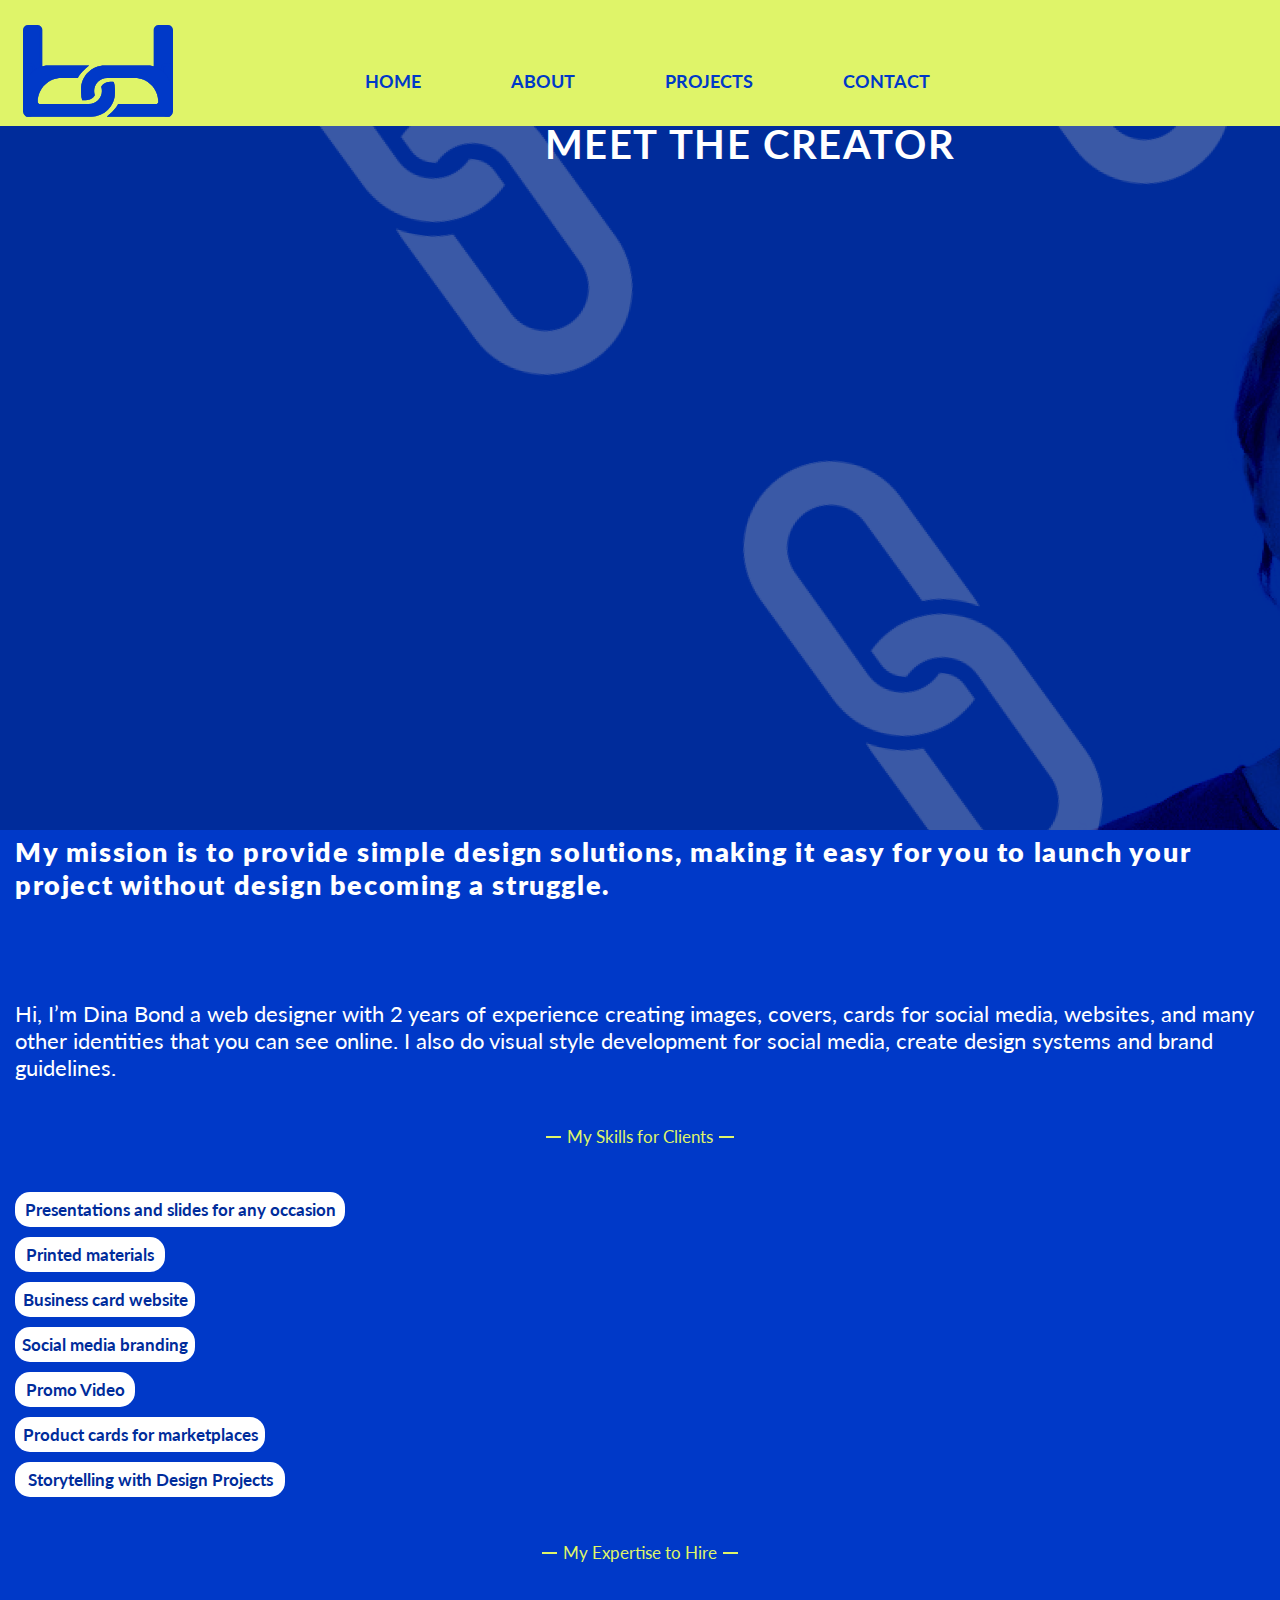
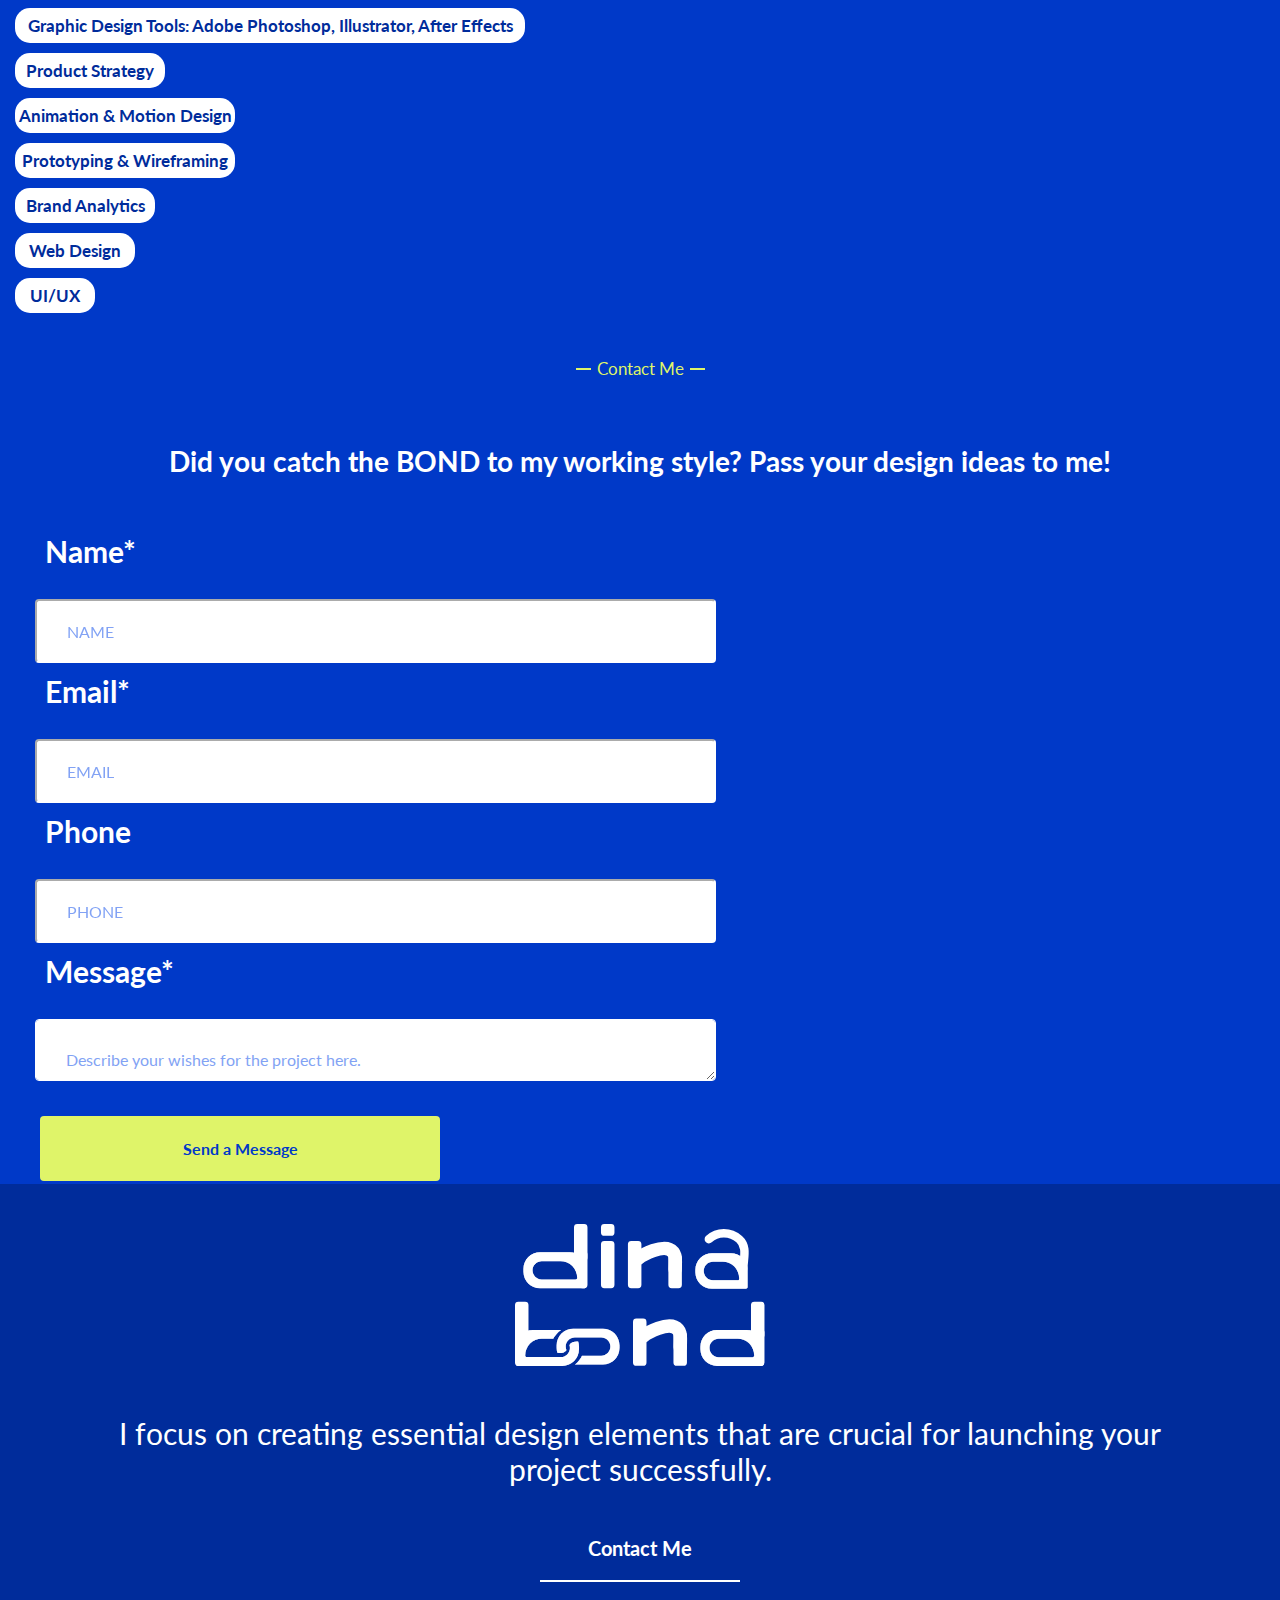
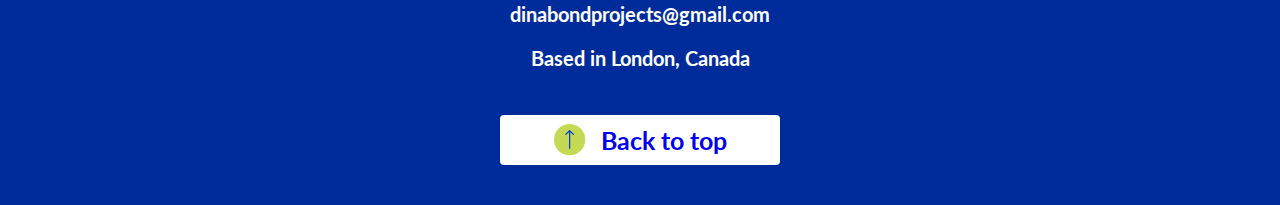
<file: about.html>
<!DOCTYPE html>
<html lang="en">
  <head>
    <meta charset="UTF-8" />
    <meta name="viewport" content="initial-scale=1.0, width=device-width" />
    <title>Portfolio Website Abot</title>
    <link
      href="https://fonts.googleapis.com/css?family=Lato"
      rel="stylesheet"
    />
    <link
      rel="stylesheet"
      href="https://cdnjs.cloudflare.com/ajax/libs/font-awesome/4.7.0/css/font-awesome.min.css"
    />
    <link rel="stylesheet" href="https://cdn.plyr.io/3.7.8/plyr.css" />
    <link href="css/grid.css" rel="stylesheet" />
    <link href="css/main.css" rel="stylesheet" />
  </head>

  <body>
    <h1 class="hidden">Portfolio Website</h1>
    <!--Main Nav-->
    <header class="grid-con main-header" id="main-header">
      <div class="logo col-start-1 col-end-2 m-col-start-1 m-col-end-3">
        <a href="./index.html">
          <img src="images/logo.svg" alt="Portfolio Logo" />
        </a>
      </div>
      <div class="col-start-4 col-end-5 burger-menu">
        <span class="menu-bar"></span>
        <span class="menu-bar"></span>
      </div>
      <nav class="main-nav col-span-full m-col-start-4 m-col-end-13">
        <h2 class="hidden">Main Navigation</h2>
        <div class="burger-con">
          <ul>
            <div id="home">
              <li><a href="./index.html">HOME</a></li>
            </div>
            <div id="about">
              <li><a href="./about.html">ABOUT</a></li>
            </div>
            <div id="project">
              <li><a href="./projects.html">PROJECTS</a></li>
            </div>
            <div id="contact">
              <li><a href="./contact.html">CONTACT</a></li>
            </div>
          </ul>
        </div>
      </nav>
    </header>

    <main>
      <section id="hero" class="grid-con">
        <h2 class="hidden">Web Page</h2>

        <div class="col-span-full text-about">
          <p>MEET THE CREATOR</p>
        </div>
      </section>

      <section class="grid-con in-between">
        <div class="col-span-full text-about-2">
          <p>
            My mission is to provide simple design solutions, making it easy for
            you to launch your project without design becoming a struggle.
          </p>
        </div>
      </section>

      <section class="grid-con about-me-section">
        <h2 class="hidden">About Me</h2>
        <div class="col-span-full about-me-main-about">
          <p>
            Hi, I’m Dina Bond a web designer with 2 years of experience creating
            images, covers, cards for social media, websites, and many other
            identities that you can see online. I also do visual style
            development for social media, create design systems and brand
            guidelines.
          </p>
        </div>
      </section>

      <section class="grid-con my-skills-section">
        <div class="col-span-full contact-container">
          <div class="contact-line"></div>
          <p class="col-span-full contact-text-small">My Skills for Clients</p>
          <div class="contact-line"></div>
        </div>

        <div class="skills col-span-full">
          Presentations and slides for any occasion
        </div>

        <div class="skills-2 col-span-full">Printed materials</div>
        <div class="skills-3 col-span-full">Business card website</div>
        <div class="skills-3 col-span-full">Social media branding</div>
        <div class="skills-4 col-span-full">Promo Video</div>
        <div class="skills-5 col-span-full">Product cards for marketplaces</div>
        <div class="skills-6 col-span-full">
          Storytelling with Design Projects
        </div>
      </section>

      <section class="grid-con my-skills-section">
        <div class="col-span-full contact-container">
          <div class="contact-line"></div>
          <p class="col-span-full contact-text-small">My Expertise to Hire</p>
          <div class="contact-line"></div>
        </div>

        <div class="expertise col-span-full">
          Graphic Design Tools: Adobe Photoshop, Illustrator, After Effects
        </div>

        <div class="skills-2 col-span-full">Product Strategy</div>
        <div class="expertise-2 col-span-full">Animation & Motion Design</div>
        <div class="expertise-3 col-span-full">Prototyping & Wireframing</div>
        <div class="expertise-4 col-span-full">Brand Analytics</div>
        <div class="expertise-5 col-span-full">Web Design</div>
        <div class="expertise-6 col-span-full">UI/UX</div>
      </section>

      <section class="grid-con contact-me-section">
        <div class="col-span-full contact-container">
          <div class="contact-line"></div>
          <p class="col-span-full contact-text-small">Contact Me</p>
          <div class="contact-line"></div>
        </div>
        <p class="col-span-full contact-text-basic">
          Did you catch the BOND to my working style? Pass your design ideas to
          me!
        </p>
        <h2 class="hidden">Contact</h2>

        <div class="contact-form col-span-full l-col-start-1 l-col-end-8">
          <div
            class="contact-form col col-span-full l-col-start-1 l-col-end-8 out-name"
          >
            <h1>Name*</h1>
          </div>
          <form action="email.php" method="POST" enctype="text/plain">
            <input name="NAME" type="text" placeholder="NAME" />
            <div
              class="contact-form col col-span-full l-col-start-1 l-col-end-8 out-name"
            >
              <h1>Email*</h1>
            </div>
            <input
              name="contactInfo"
              type="text"
              required
              placeholder="EMAIL"
            />
            <div
              class="contact-form col col-span-full l-col-start-1 l-col-end-8 out-name"
            >
              <h1>Phone</h1>
            </div>
            <input
              name="contactInfo"
              type="text"
              required
              placeholder="PHONE"
            />
            <div
              class="contact-form col col-span-full l-col-start-1 l-col-end-8 out-name"
            >
              <h1>Message*</h1>
            </div>
            <textarea
              name="msg"
              placeholder="Describe your wishes for the project here."
            ></textarea>
            <div class="contact-buttons col-span-full">
              <input name="submit" type="submit" value="Send a Message" />
            </div>
          </form>
        </div>
      </section>
    </main>

    <footer>
      <section class="grid-con footer-section">
        <img
          src="images/logo-footer.svg"
          alt="logo"
          class="col-span-full footer-logo"
        />
        <p class="col-span-full footer-text-basic">
          I focus on creating essential design elements that are crucial for
          launching your project successfully.
        </p>
        <h1 class="col-span-full footer-text">Contact Me</h1>
        <div class="footer-line"></div>
        <h2 class="col-span-full footer-text">dinabondprojects@gmail.com</h2>
        <h2 class="col-span-full footer-text">Based in London, Canada</h2>
        <div class="footer-back">
          <img src="images/back-to-top.svg" alt="arrow" />
          <a href="#main-header">
            <p class="footer-back-text">Back to top</p>
          </a>
        </div>
      </section>
    </footer>

    <script src="https://cdn.plyr.io/3.7.8/plyr.js"></script>
    <script src="js/main.js"></script>
  </body>
</html>
</file>
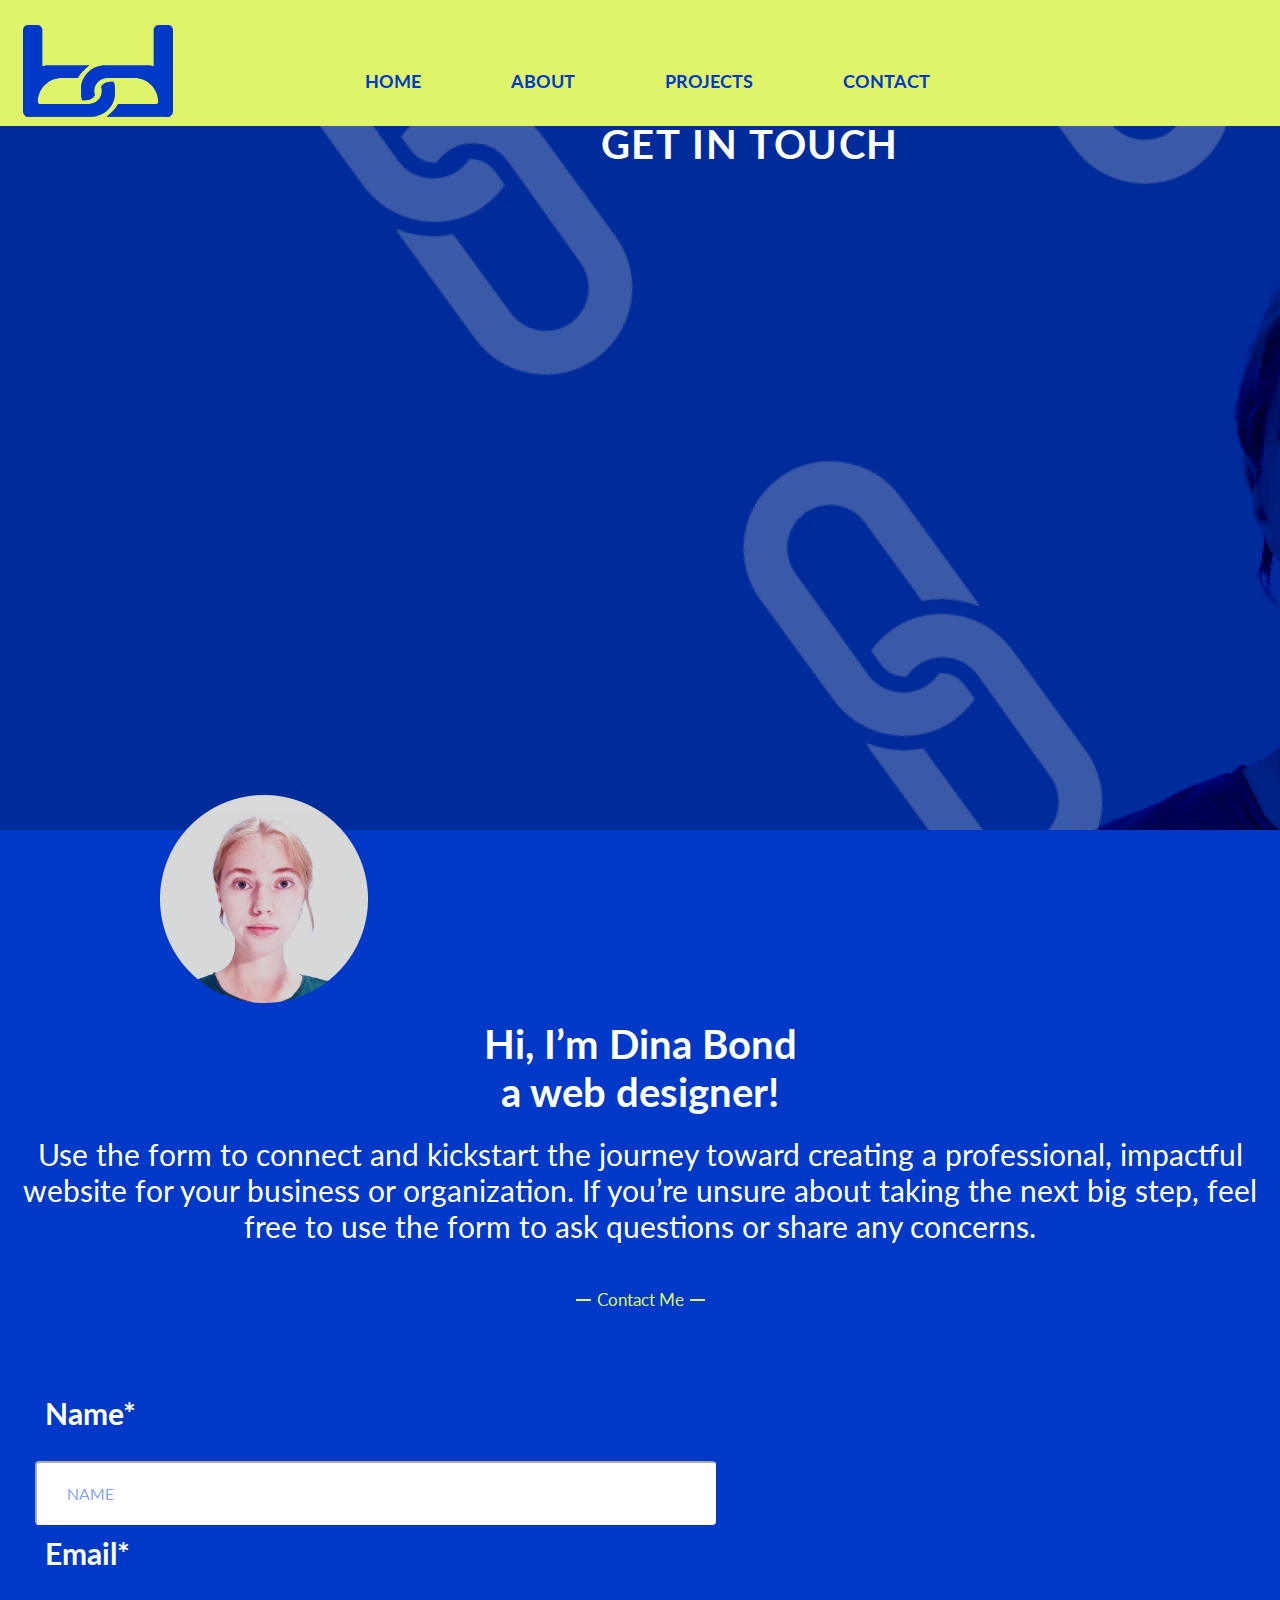
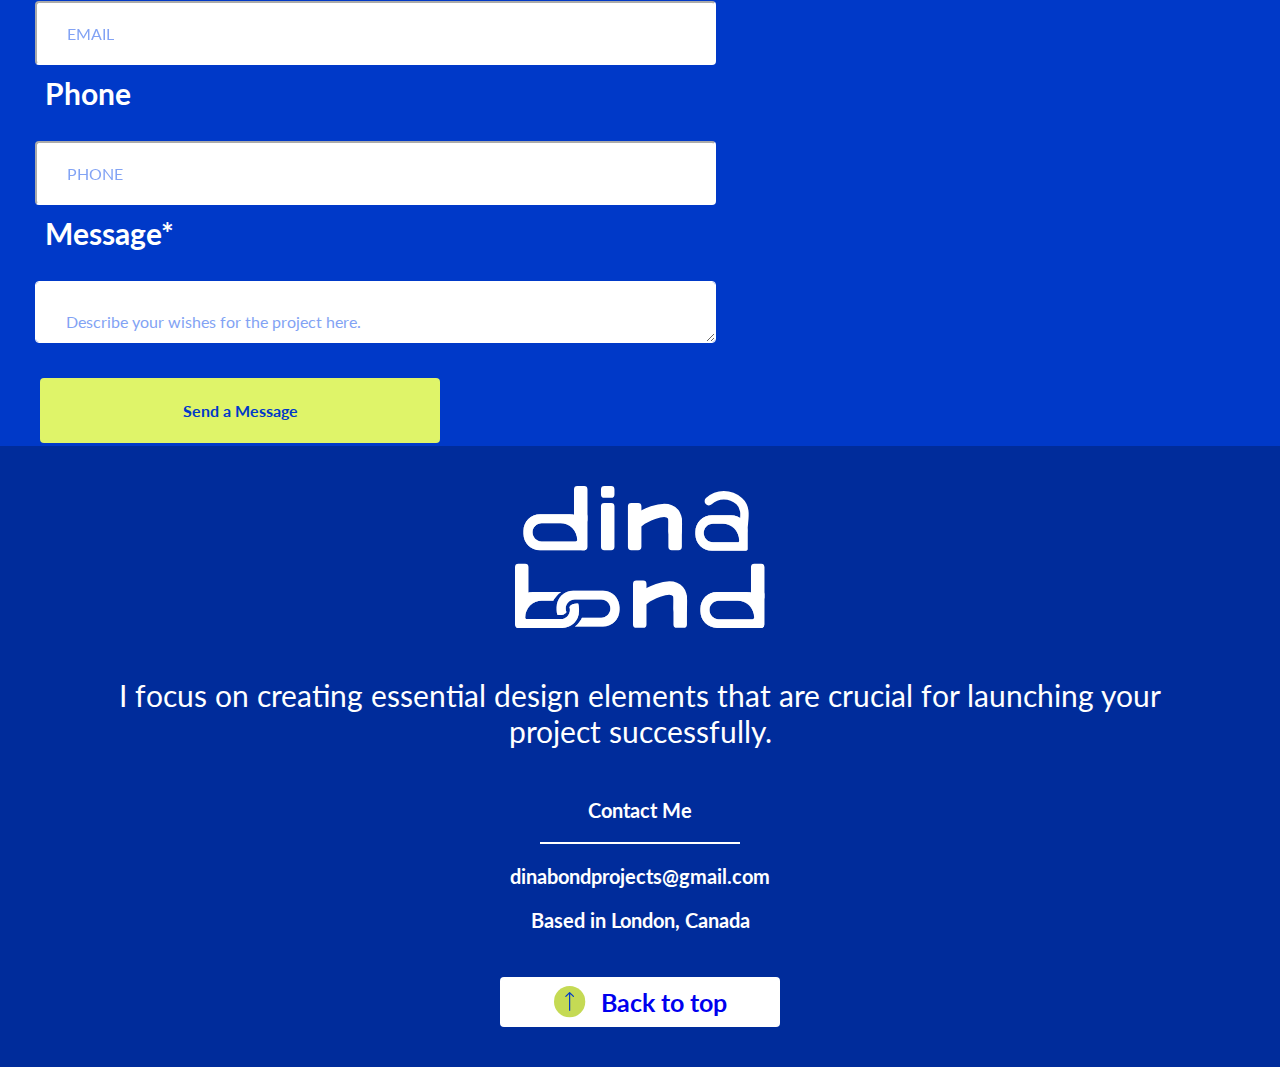
<file: contact.html>
<!DOCTYPE html>
<html lang="en">
  <head>
    <meta charset="UTF-8" />
    <meta name="viewport" content="initial-scale=1.0, width=device-width" />
    <title>Portfolio Website</title>
    <link
      href="https://fonts.googleapis.com/css?family=Lato"
      rel="stylesheet"
    />
    <link
      rel="stylesheet"
      href="https://cdnjs.cloudflare.com/ajax/libs/font-awesome/4.7.0/css/font-awesome.min.css"
    />
    <link rel="stylesheet" href="https://cdn.plyr.io/3.7.8/plyr.css" />
    <link href="css/grid.css" rel="stylesheet" />
    <link href="css/main.css" rel="stylesheet" />
  </head>

  <body>
    <h1 class="hidden">Portfolio Website</h1>
    <!--Main Nav-->
    <header class="grid-con main-header" id="main-header">
      <div class="logo col-start-1 col-end-2 m-col-start-1 m-col-end-3">
        <a href="./index.html">
          <img src="images/logo.svg" alt="Portfolio Logo" />
        </a>
      </div>
      <div class="col-start-4 col-end-5 burger-menu">
        <span class="menu-bar"></span>
        <span class="menu-bar"></span>
      </div>
      <nav class="main-nav col-span-full m-col-start-4 m-col-end-13">
        <h2 class="hidden">Main Navigation</h2>
        <div class="burger-con">
          <ul>
            <div id="home">
              <li><a href="./index.html">HOME</a></li>
            </div>
            <div id="about">
              <li><a href="./about.html">ABOUT</a></li>
            </div>
            <div id="project">
              <li><a href="./projects.html">PROJECTS</a></li>
            </div>
            <div id="contact">
              <li><a href="./contact.html">CONTACT</a></li>
            </div>
          </ul>
        </div>
      </nav>
    </header>

    <main>
      <section id="hero" class="grid-con">
        <h2 class="hidden">Web Page</h2>

        <div class="col-span-full text-about">
          <p>GET IN TOUCH</p>
        </div>
      </section>

      <section class="grid-con in-between">
        <div class="col-span-full about-4">
          <img src="images/my-photo.png" />
        </div>
        <div class="col-span-full describtion">
          <p>Hi, I’m Dina Bond</p>
          <p>a web designer!</p>
        </div>
        <div class="col-span-full describtion-2">
          Use the form to connect and kickstart the journey toward creating a
          professional, impactful website for your business or organization. If
          you’re unsure about taking the next big step, feel free to use the
          form to ask questions or share any concerns.
        </div>
      </section>

      <section class="grid-con contact-me-section">
        <div class="col-span-full contact-container">
          <div class="contact-line"></div>
          <p class="col-span-full contact-text-small">Contact Me</p>
          <div class="contact-line"></div>
        </div>

        <h2 class="hidden">Contact</h2>

        <div class="contact-form col-span-full l-col-start-1 l-col-end-8">
          <div
            class="contact-form col col-span-full l-col-start-1 l-col-end-8 out-name"
          >
            <h1>Name*</h1>
          </div>
          <form action="email.php" method="POST" enctype="text/plain">
            <input name="NAME" type="text" placeholder="NAME" />
            <div
              class="contact-form col col-span-full l-col-start-1 l-col-end-8 out-name"
            >
              <h1>Email*</h1>
            </div>
            <input
              name="contactInfo"
              type="text"
              required
              placeholder="EMAIL"
            />
            <div
              class="contact-form col col-span-full l-col-start-1 l-col-end-8 out-name"
            >
              <h1>Phone</h1>
            </div>
            <input
              name="contactInfo"
              type="text"
              required
              placeholder="PHONE"
            />
            <div
              class="contact-form col col-span-full l-col-start-1 l-col-end-8 out-name"
            >
              <h1>Message*</h1>
            </div>
            <textarea
              name="msg"
              placeholder="Describe your wishes for the project here."
            ></textarea>
            <div class="contact-buttons col-span-full">
              <input name="submit" type="submit" value="Send a Message" />
            </div>
          </form>
        </div>
      </section>
    </main>

    <footer>
      <section class="grid-con footer-section">
        <img
          src="images/logo-footer.svg"
          alt="logo"
          class="col-span-full footer-logo"
        />
        <p class="col-span-full footer-text-basic">
          I focus on creating essential design elements that are crucial for
          launching your project successfully.
        </p>
        <h1 class="col-span-full footer-text">Contact Me</h1>
        <div class="footer-line"></div>
        <h2 class="col-span-full footer-text">dinabondprojects@gmail.com</h2>
        <h2 class="col-span-full footer-text">Based in London, Canada</h2>
        <div class="footer-back">
          <img src="images/back-to-top.svg" alt="arrow" />
          <a href="#main-header">
            <p class="footer-back-text">Back to top</p>
          </a>
        </div>
      </section>
    </footer>

    <script src="https://cdn.plyr.io/3.7.8/plyr.js"></script>
    <script src="js/main.js"></script>
  </body>
</html>
</file>
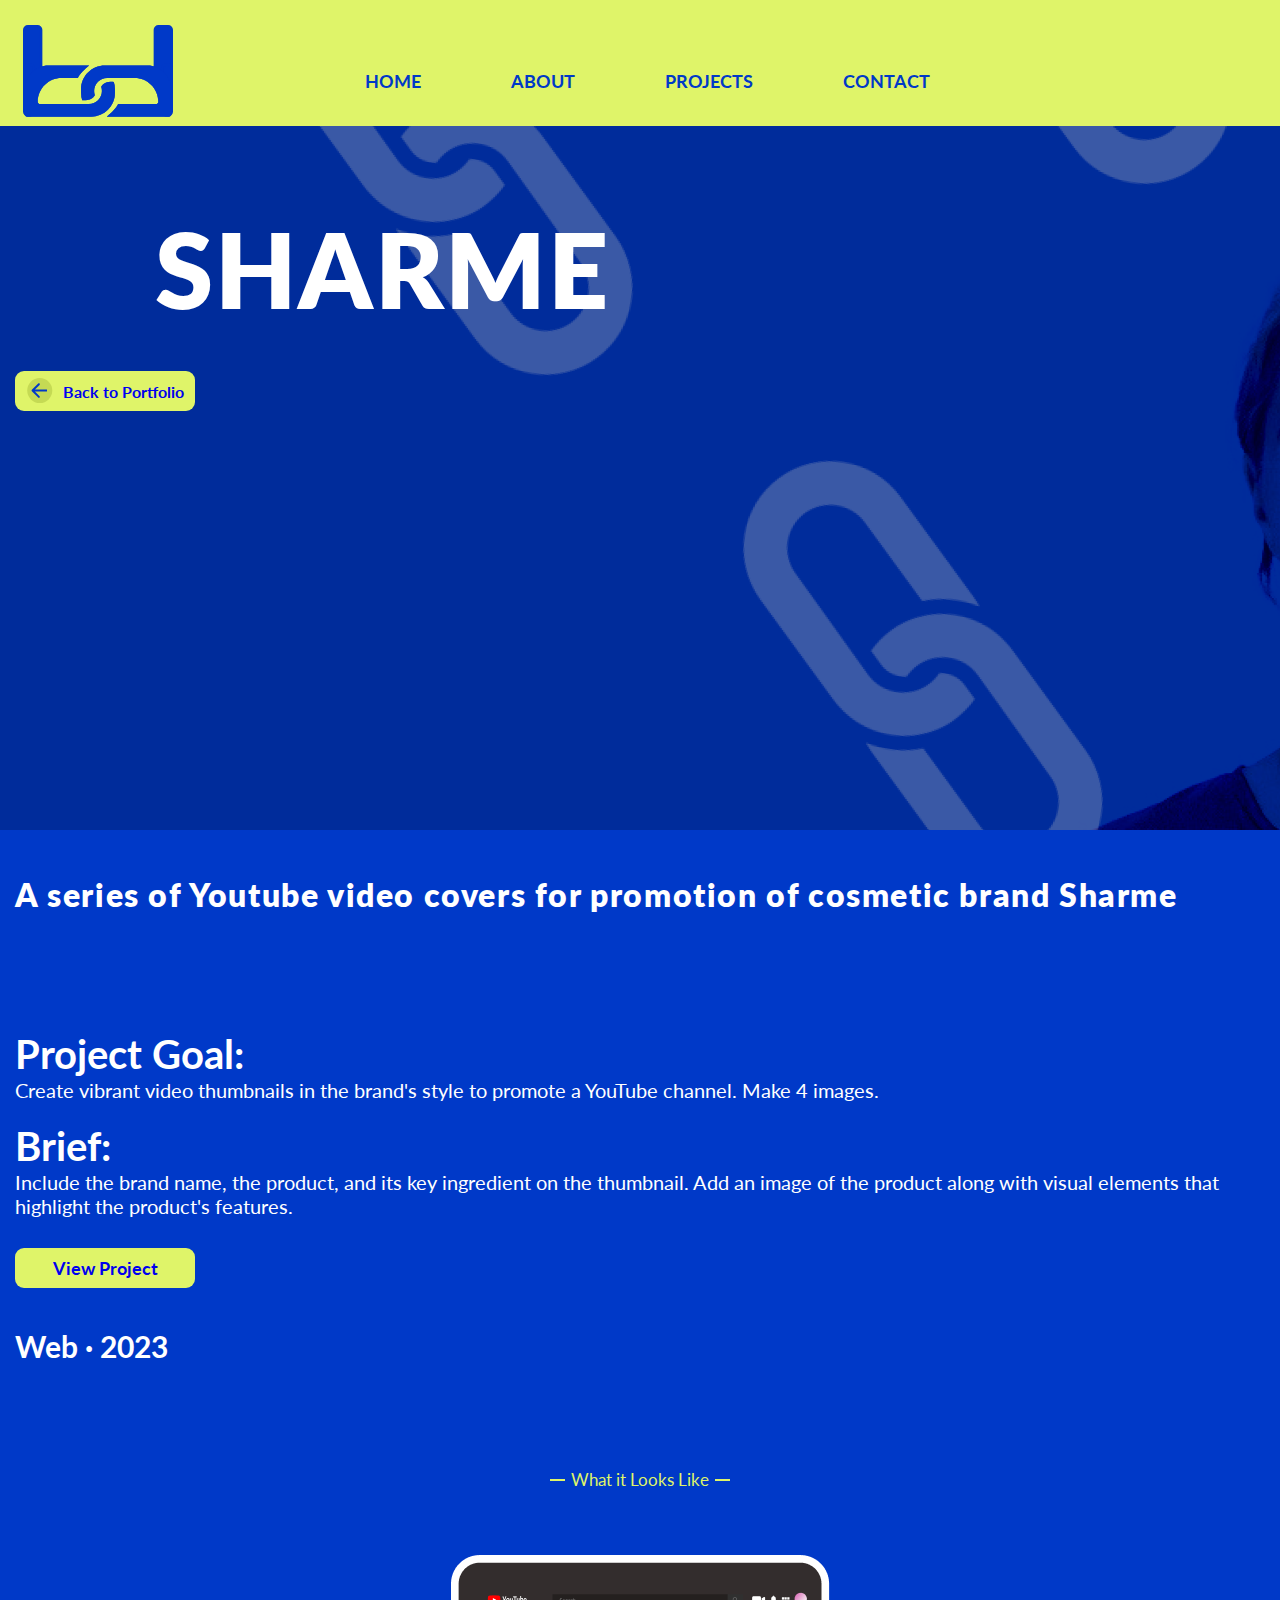
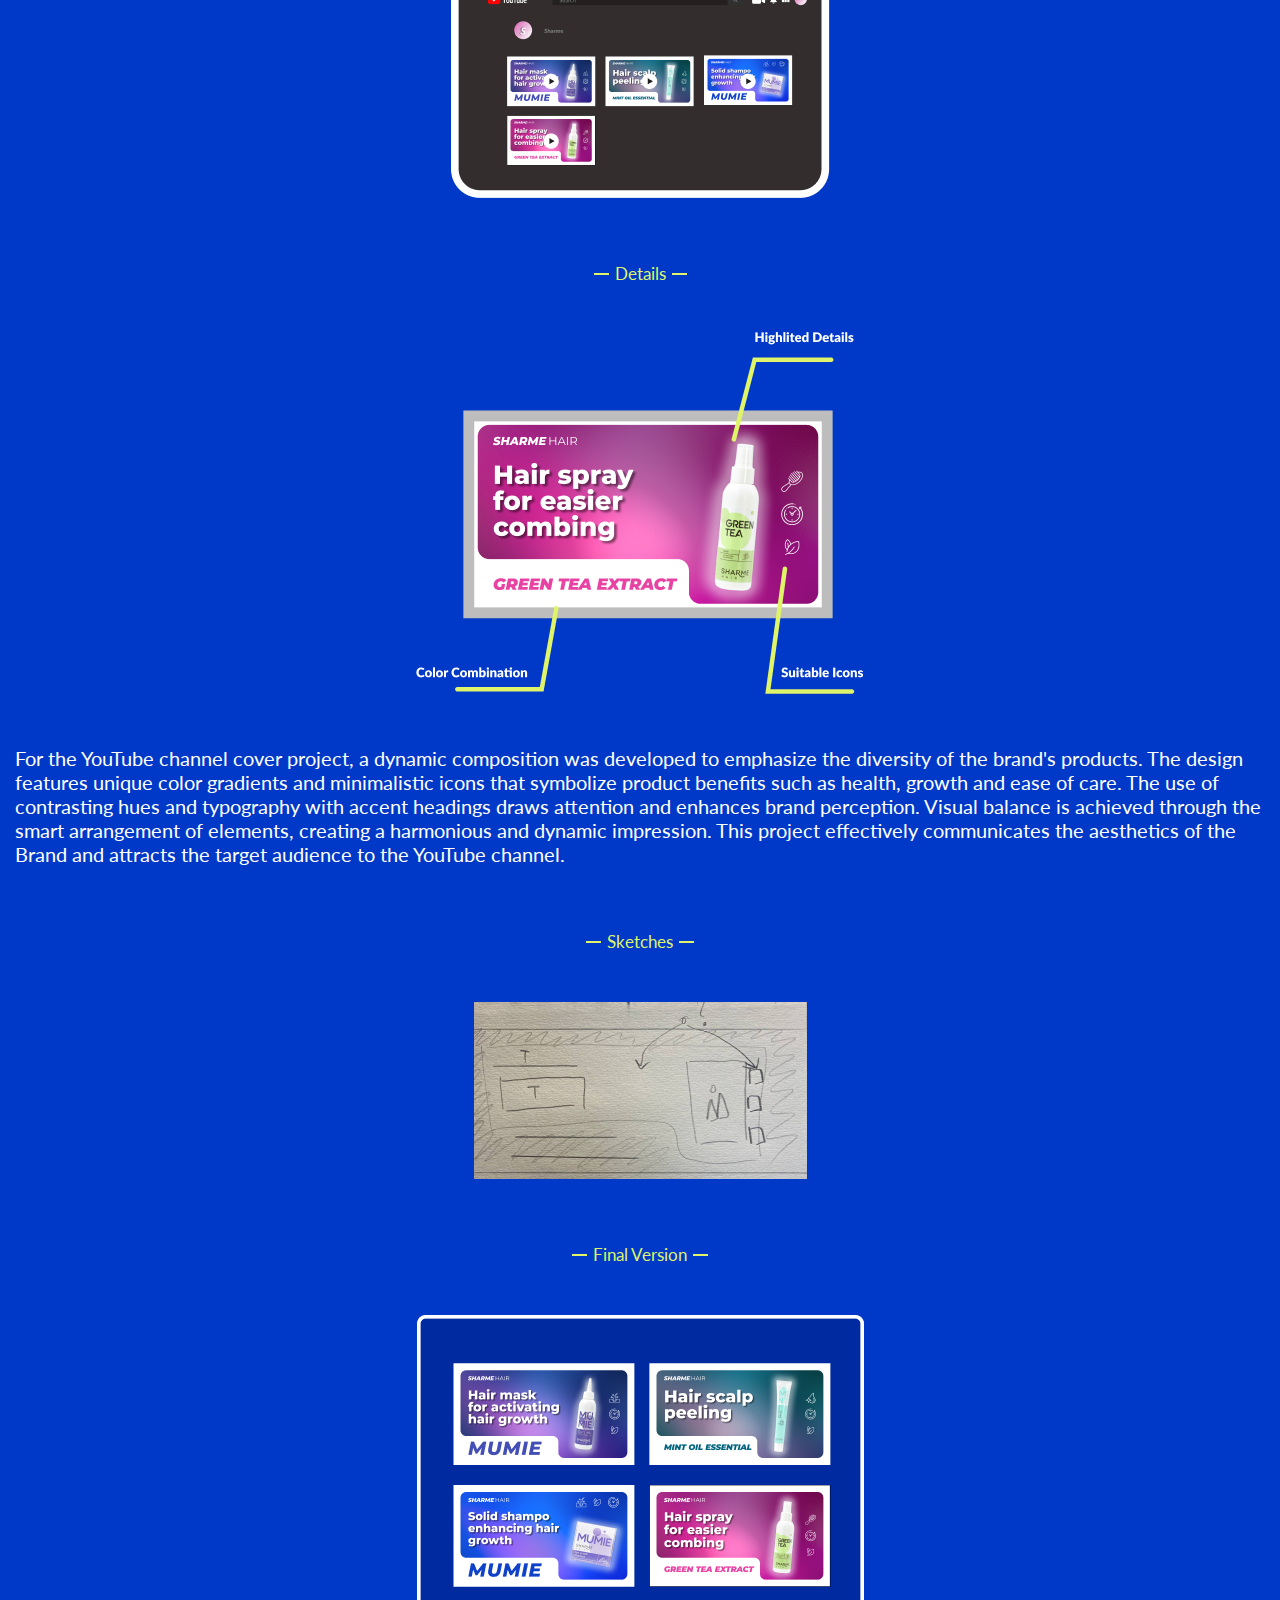
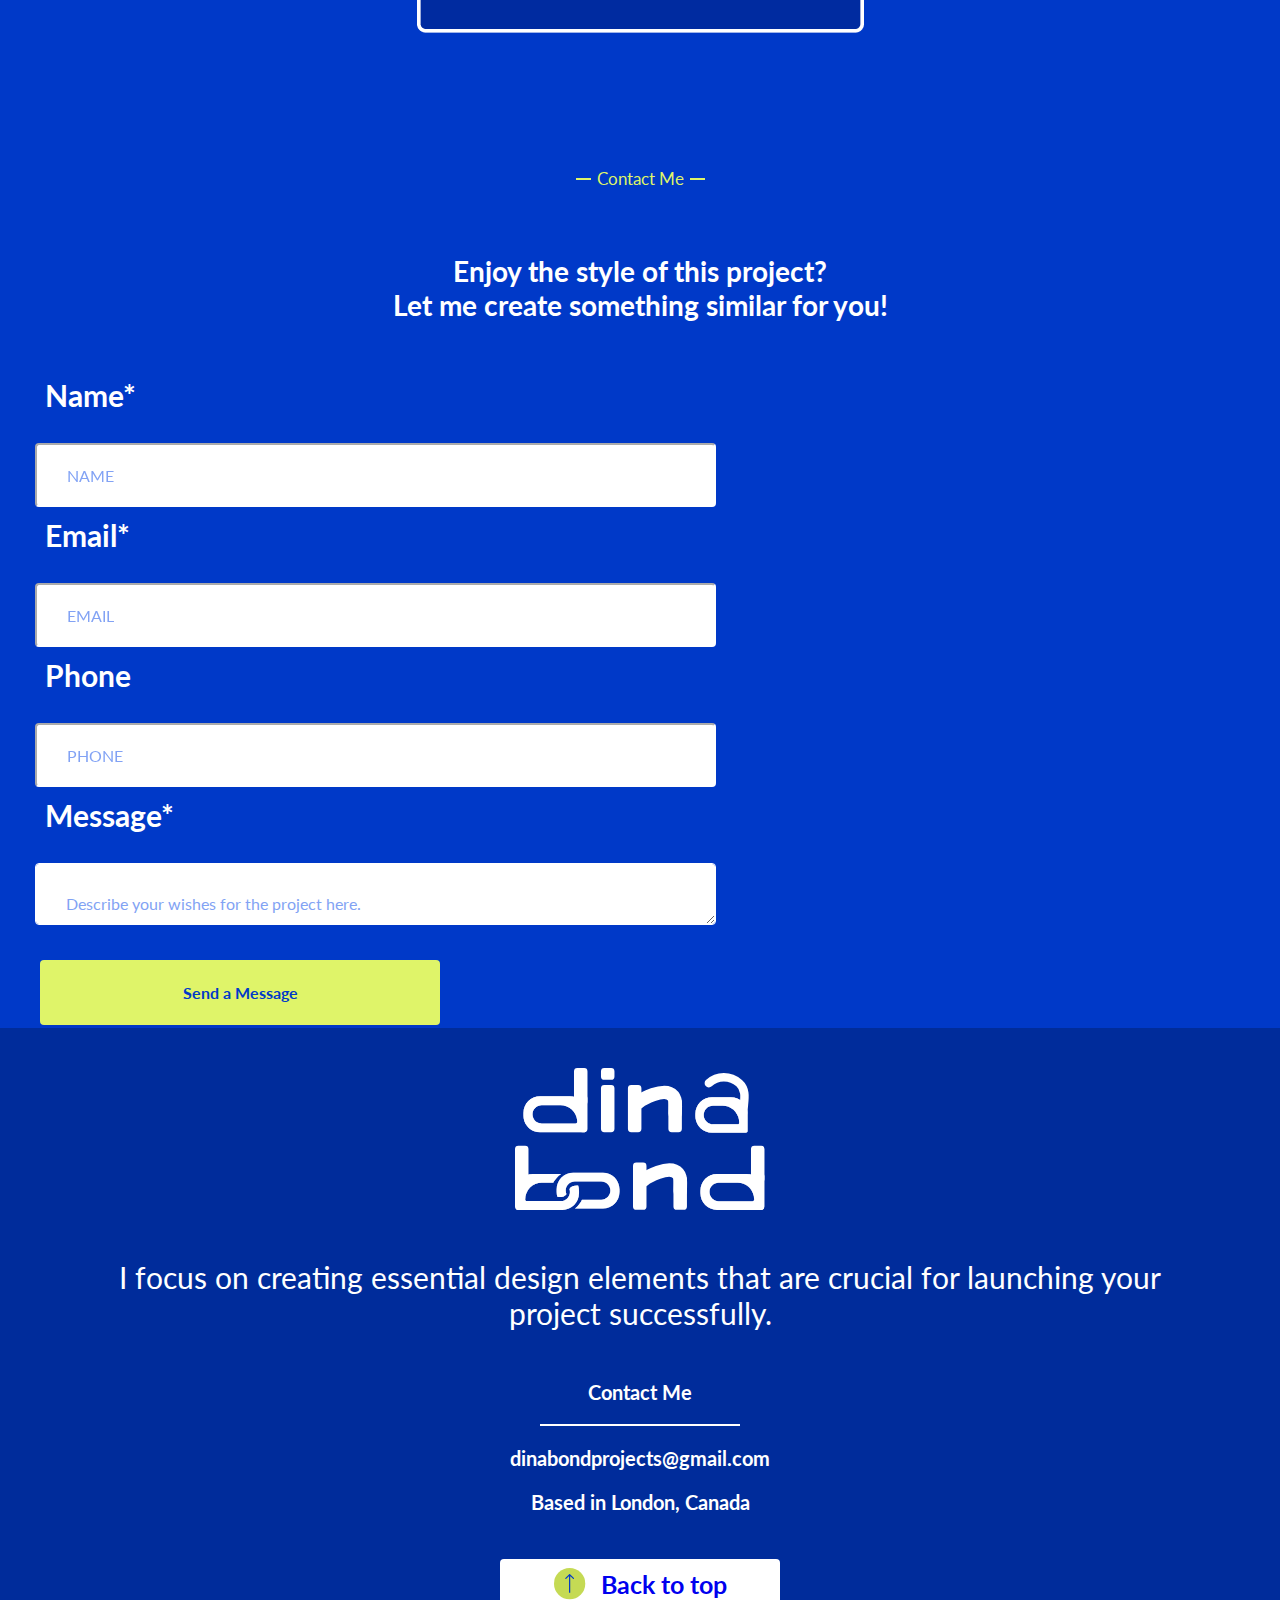
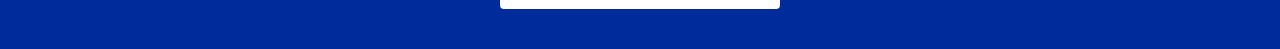
<file: project-1.html>
<!DOCTYPE html>
<html lang="en">
  <head>
    <meta charset="UTF-8" />
    <meta name="viewport" content="initial-scale=1.0, width=device-width" />
    <title>Portfolio Website</title>
    <link
      href="https://fonts.googleapis.com/css?family=Lato"
      rel="stylesheet"
    />
    <link
      rel="stylesheet"
      href="https://cdnjs.cloudflare.com/ajax/libs/font-awesome/4.7.0/css/font-awesome.min.css"
    />
    <link rel="stylesheet" href="https://cdn.plyr.io/3.7.8/plyr.css" />
    <link href="css/grid.css" rel="stylesheet" />
    <link href="css/main.css" rel="stylesheet" />
  </head>

  <body>
    <h1 class="hidden">Portfolio Website</h1>
    <!--Main Nav-->
    <header class="grid-con main-header" id="main-header">
      <div class="logo col-start-1 col-end-2 m-col-start-1 m-col-end-3">
        <a href="./index.html">
          <img src="images/logo.svg" alt="Portfolio Logo" />
        </a>
      </div>
      <div class="col-start-4 col-end-5 burger-menu">
        <span class="menu-bar"></span>
        <span class="menu-bar"></span>
      </div>
      <nav class="main-nav col-span-full m-col-start-4 m-col-end-13">
        <h2 class="hidden">Main Navigation</h2>
        <div class="burger-con">
          <ul>
            <div id="home">
              <li><a href="./index.html">HOME</a></li>
            </div>
            <div id="about">
              <li><a href="./about.html">ABOUT</a></li>
            </div>
            <div id="project">
              <li><a href="./projects.html">PROJECTS</a></li>
            </div>
            <div id="contact">
              <li><a href="./contact.html">CONTACT</a></li>
            </div>
          </ul>
        </div>
      </nav>
    </header>

    <main>
      <section id="hero" class="grid-con">
        <h2 class="hidden">Web Page</h2>

        <div class="col-span-full main-text-opening">
          <p>SHARME</p>
        </div>

        <div class="col-span-full button-back">
          <img src="images/arrow-left.svg" alt="arrow-left" />
          <a href="./projects.html">
            <p class="more-about col-span-full">Back to Portfolio</p>
          </a>
        </div>
      </section>

      <section class="grid-con in-between">
        <div class="col-span-full text-about-4">
          <p>
            A series of Youtube video covers for promotion of cosmetic brand
            Sharme
          </p>
        </div>
      </section>

      <section class="grid-con describtion-section">
        <div class="col-span-full project-goal-title">
          <h1>Project Goal:</h1>
          <div class="col-span-full project-goal-text">
            <p>
              Create vibrant video thumbnails in the brand's style to promote a
              YouTube channel. Make 4 images.
            </p>
          </div>
        </div>

        <div class="col-span-full project-goal-title">
          <h1>Brief:</h1>
          <div class="col-span-full project-goal-text">
            <p>
              Include the brand name, the product, and its key ingredient on the
              thumbnail. Add an image of the product along with visual elements
              that highlight the product's features.
            </p>
          </div>
        </div>
        <div class="col-span-full button-view">
          <a href="#">
            <p class="more-about col-span-full">View Project</p>
          </a>
        </div>
      </section>

      <section class="grid-con project-images">
        <div class="col-span-full text-img">Web ∙ 2023</div>
        <div class="col-span-full contact-container">
          <div class="contact-line"></div>
          <p class="col-span-full contact-text-small">What it Looks Like</p>
          <div class="contact-line"></div>
        </div>
        <div class="col-span-full project-img-1">
          <img src="images/project-img-1.png" alt="project image" />
        </div>
        <div class="col-span-full contact-container">
          <div class="contact-line"></div>
          <p class="col-span-full contact-text-small">Details</p>
          <div class="contact-line"></div>
        </div>

        <div class="col-span-full project-img-2">
          <img src="images/project-img-2.png" alt="project image" />
        </div>

        <div class="col-span-full project-text">
          <p>
            For the YouTube channel cover project, a dynamic composition was
            developed to emphasize the diversity of the brand's products. The
            design features unique color gradients and minimalistic icons that
            symbolize product benefits such as health, growth and ease of care.
            The use of contrasting hues and typography with accent headings
            draws attention and enhances brand perception. Visual balance is
            achieved through the smart arrangement of elements, creating a
            harmonious and dynamic impression. This project effectively
            communicates the aesthetics of the Brand and attracts the target
            audience to the YouTube channel.
          </p>
        </div>

        <div class="col-span-full contact-container">
          <div class="contact-line"></div>
          <p class="col-span-full contact-text-small">Sketches</p>
          <div class="contact-line"></div>
        </div>

        <div class="col-span-full project-img-3">
          <img src="images/project-img-3.png" alt="project image" />
        </div>

        <div class="col-span-full contact-container">
          <div class="contact-line"></div>
          <p class="col-span-full contact-text-small">Final Version</p>
          <div class="contact-line"></div>
        </div>

        <div class="col-span-full project-img-3">
          <img src="images/project-img-4.png" alt="project image" />
        </div>
      </section>

      <section class="grid-con contact-me-section">
        <div class="col-span-full contact-container">
          <div class="contact-line"></div>
          <p class="col-span-full contact-text-small">Contact Me</p>
          <div class="contact-line"></div>
        </div>
        <div class="col-span-full contact-text-basic">
          <p>Enjoy the style of this project?</p>
          <p>Let me create something similar for you!</p>
        </div>

        <h2 class="hidden">Contact</h2>

        <div class="contact-form col-span-full l-col-start-1 l-col-end-8">
          <div
            class="contact-form col col-span-full l-col-start-1 l-col-end-8 out-name"
          >
            <h1>Name*</h1>
          </div>
          <form action="email.php" method="POST" enctype="text/plain">
            <input name="NAME" type="text" placeholder="NAME" />
            <div
              class="contact-form col col-span-full l-col-start-1 l-col-end-8 out-name"
            >
              <h1>Email*</h1>
            </div>
            <input
              name="contactInfo"
              type="text"
              required
              placeholder="EMAIL"
            />
            <div
              class="contact-form col col-span-full l-col-start-1 l-col-end-8 out-name"
            >
              <h1>Phone</h1>
            </div>
            <input
              name="contactInfo"
              type="text"
              required
              placeholder="PHONE"
            />
            <div
              class="contact-form col col-span-full l-col-start-1 l-col-end-8 out-name"
            >
              <h1>Message*</h1>
            </div>
            <textarea
              name="msg"
              placeholder="Describe your wishes for the project here."
            ></textarea>
            <div class="contact-buttons col-span-full">
              <input name="submit" type="submit" value="Send a Message" />
            </div>
          </form>
        </div>
      </section>
    </main>

    <footer>
      <section class="grid-con footer-section">
        <img
          src="images/logo-footer.svg"
          alt="logo"
          class="col-span-full footer-logo"
        />
        <p class="col-span-full footer-text-basic">
          I focus on creating essential design elements that are crucial for
          launching your project successfully.
        </p>
        <h1 class="col-span-full footer-text">Contact Me</h1>
        <div class="footer-line"></div>
        <h2 class="col-span-full footer-text">dinabondprojects@gmail.com</h2>
        <h2 class="col-span-full footer-text">Based in London, Canada</h2>
        <div class="footer-back">
          <img src="images/back-to-top.svg" alt="arrow" />
          <a href="#main-header">
            <p class="footer-back-text">Back to top</p>
          </a>
        </div>
      </section>
    </footer>

    <script src="https://cdn.plyr.io/3.7.8/plyr.js"></script>
    <script src="js/main.js"></script>
  </body>
</html>
</file>
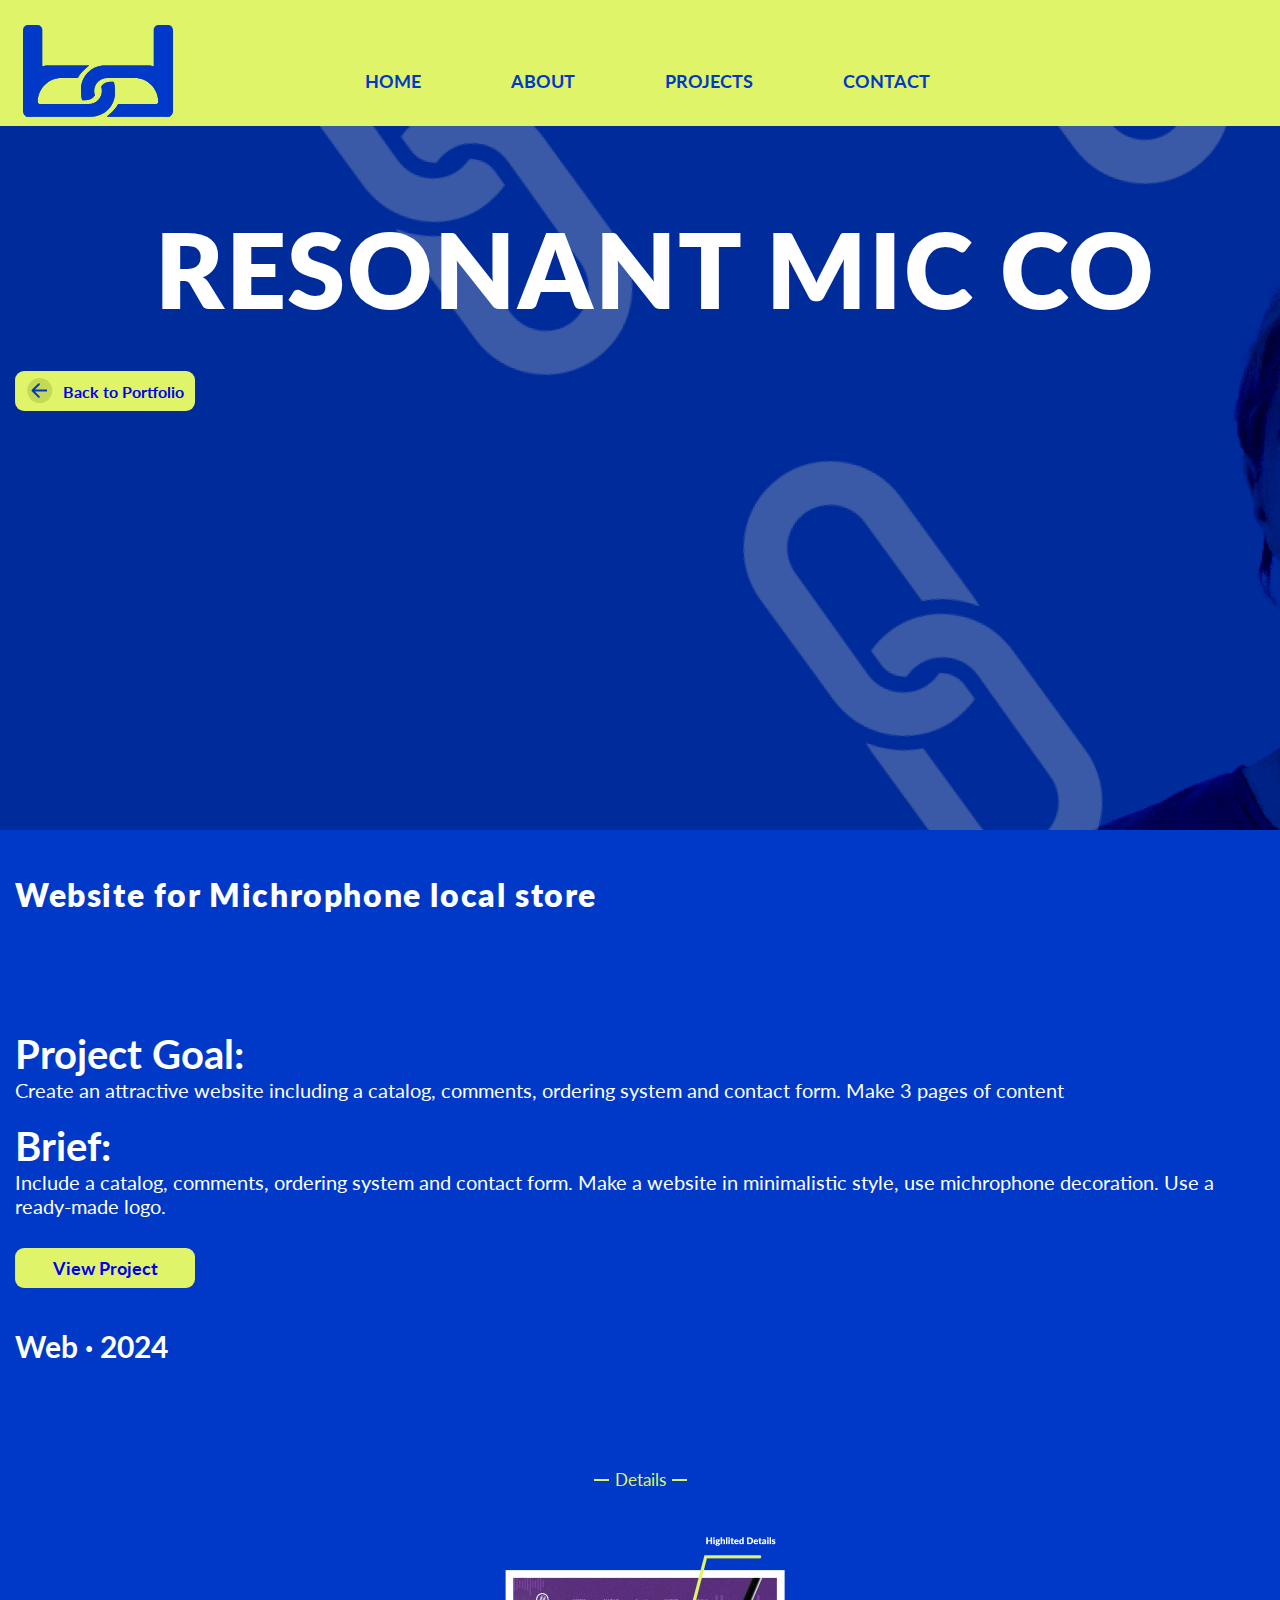
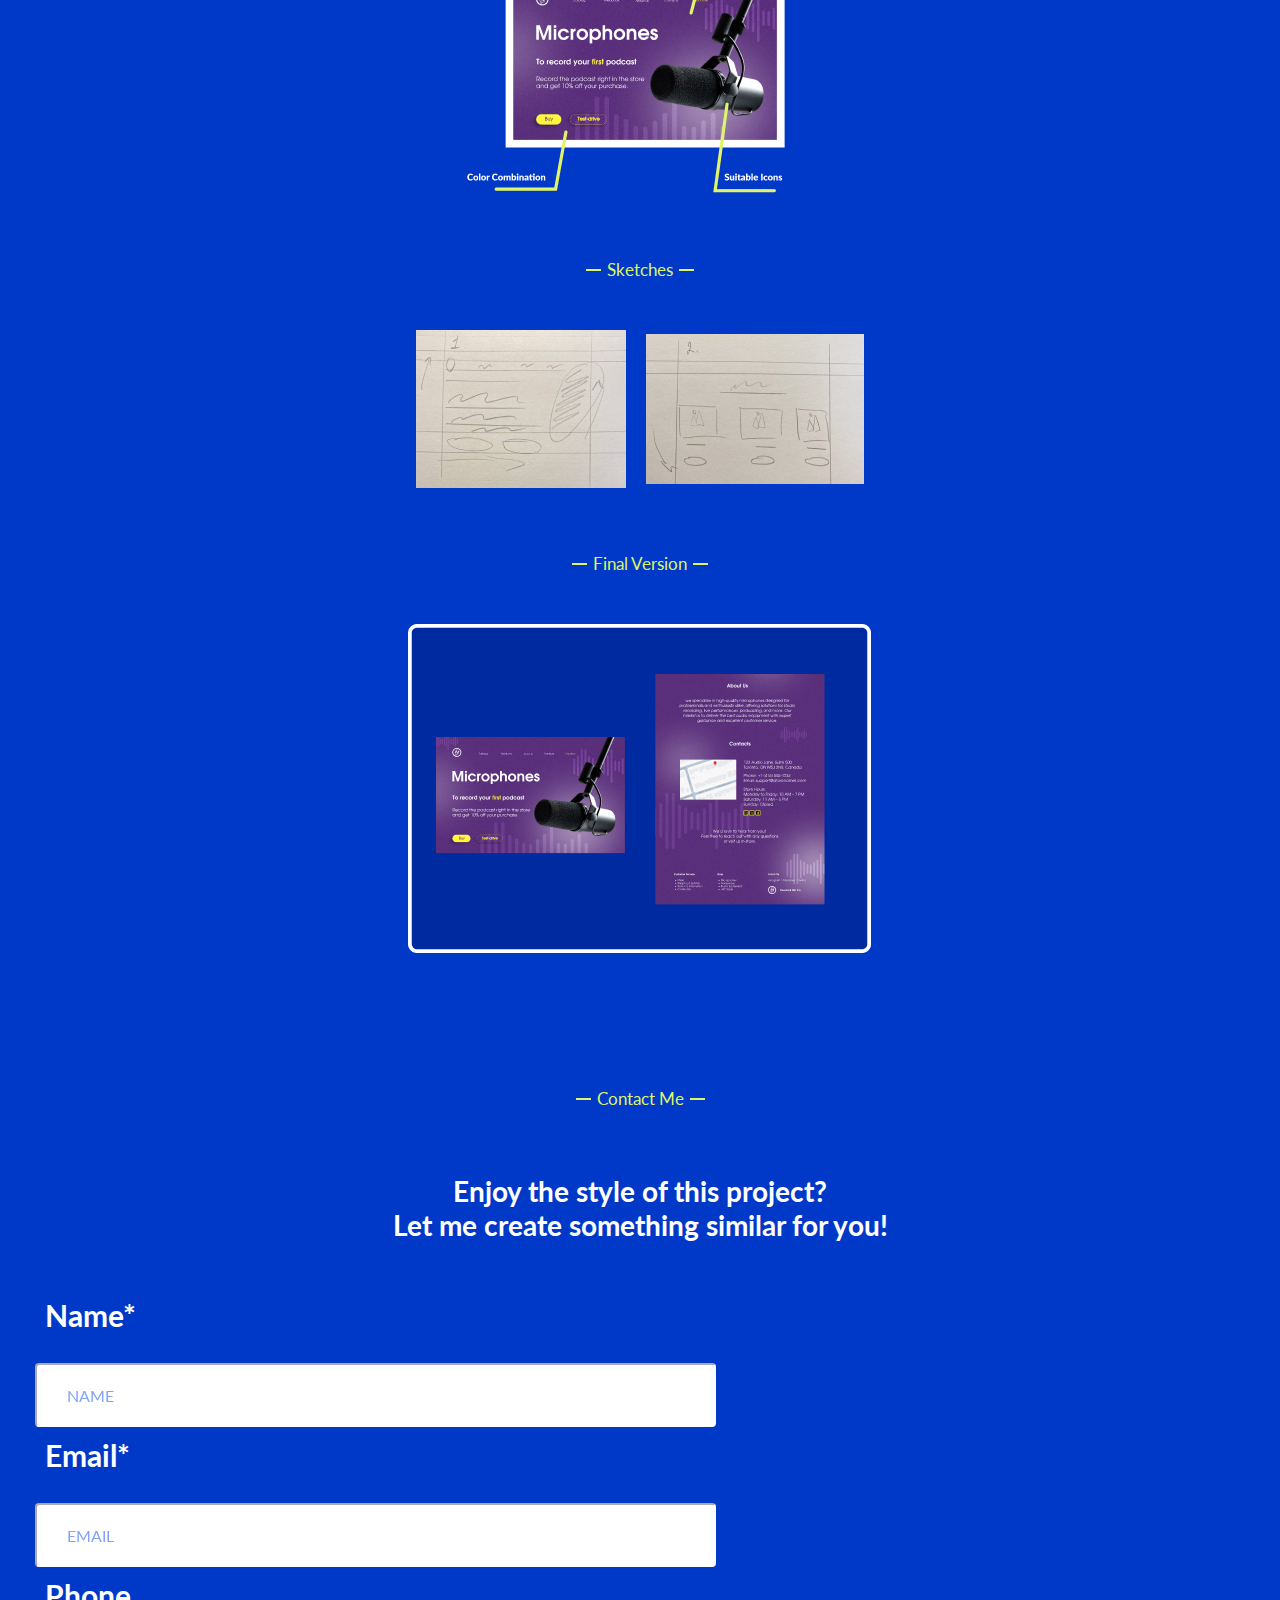
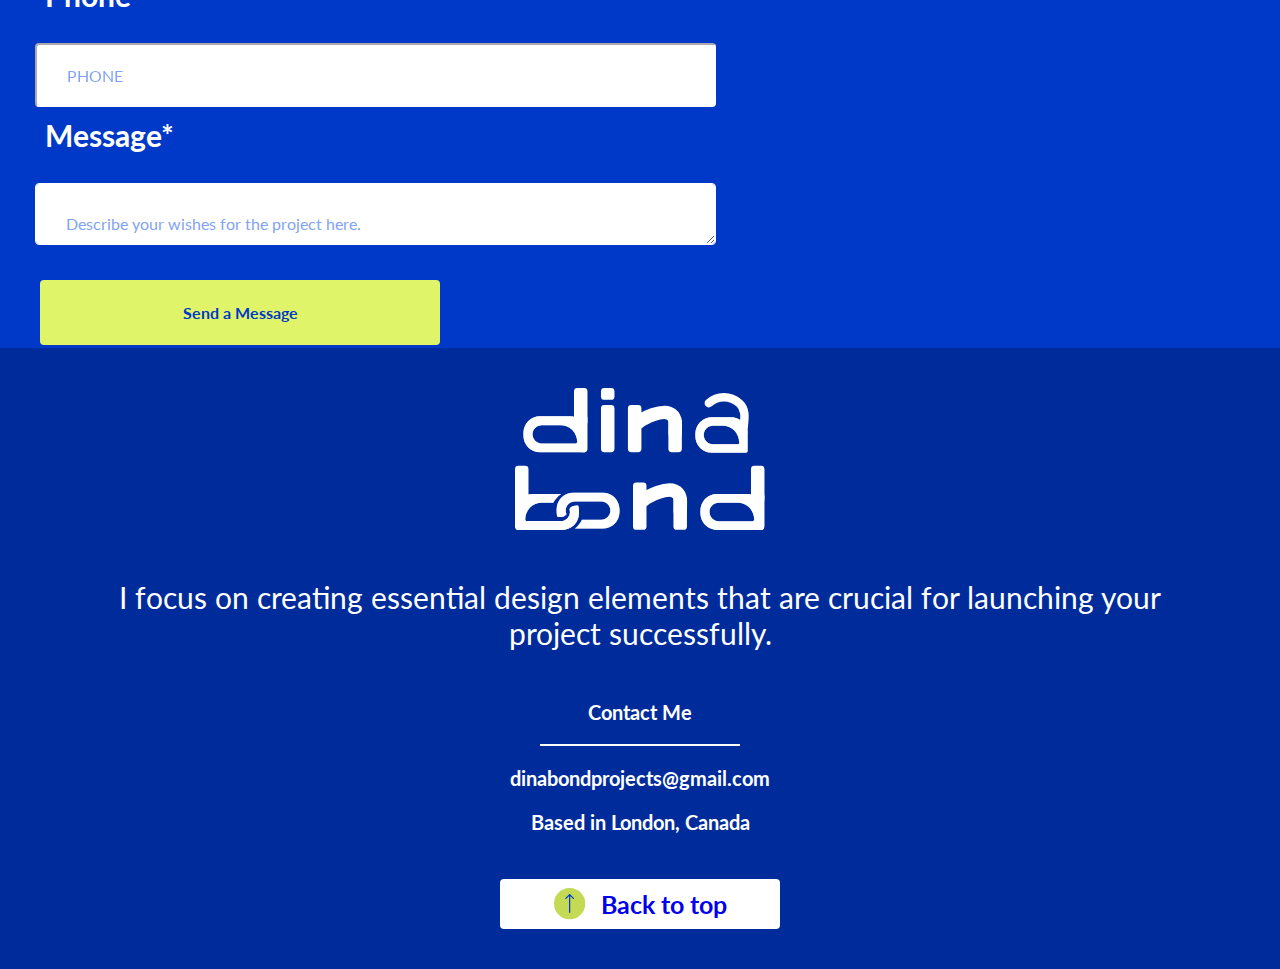
<file: project-2.html>
<!DOCTYPE html>
<html lang="en">
  <head>
    <meta charset="UTF-8" />
    <meta name="viewport" content="initial-scale=1.0, width=device-width" />
    <title>Portfolio Website</title>
    <link
      href="https://fonts.googleapis.com/css?family=Lato"
      rel="stylesheet"
    />
    <link
      rel="stylesheet"
      href="https://cdnjs.cloudflare.com/ajax/libs/font-awesome/4.7.0/css/font-awesome.min.css"
    />
    <link rel="stylesheet" href="https://cdn.plyr.io/3.7.8/plyr.css" />
    <link href="css/grid.css" rel="stylesheet" />
    <link href="css/main.css" rel="stylesheet" />
  </head>

  <body>
    <h1 class="hidden">Portfolio Website</h1>
    <!--Main Nav-->
    <header class="grid-con main-header" id="main-header">
      <div class="logo col-start-1 col-end-2 m-col-start-1 m-col-end-3">
        <a href="./index.html">
          <img src="images/logo.svg" alt="Portfolio Logo" />
        </a>
      </div>
      <div class="col-start-4 col-end-5 burger-menu">
        <span class="menu-bar"></span>
        <span class="menu-bar"></span>
      </div>
      <nav class="main-nav col-span-full m-col-start-4 m-col-end-13">
        <h2 class="hidden">Main Navigation</h2>
        <div class="burger-con">
          <ul>
            <div id="home">
              <li><a href="./index.html">HOME</a></li>
            </div>
            <div id="about">
              <li><a href="./about.html">ABOUT</a></li>
            </div>
            <div id="project">
              <li><a href="./projects.html">PROJECTS</a></li>
            </div>
            <div id="contact">
              <li><a href="./contact.html">CONTACT</a></li>
            </div>
          </ul>
        </div>
      </nav>
    </header>

    <main>
      <section id="hero" class="grid-con">
        <h2 class="hidden">Web Page</h2>

        <div class="col-span-full main-text-opening">
          <p>RESONANT MIC CO</p>
        </div>

        <div class="col-span-full button-back">
          <img src="images/arrow-left.svg" alt="arrow-left" />
          <a href="./projects.html">
            <p class="more-about col-span-full">Back to Portfolio</p>
          </a>
        </div>
      </section>

      <section class="grid-con in-between">
        <div class="col-span-full text-about-4">
          <p>Website for Michrophone local store</p>
        </div>
      </section>

      <section class="grid-con describtion-section">
        <div class="col-span-full project-goal-title">
          <h1>Project Goal:</h1>
          <div class="col-span-full project-goal-text">
            <p>
              Create an attractive website including a catalog, comments,
              ordering system and contact form. Make 3 pages of content
            </p>
          </div>
        </div>

        <div class="col-span-full project-goal-title">
          <h1>Brief:</h1>
          <div class="col-span-full project-goal-text">
            <p>
              Include a catalog, comments, ordering system and contact form.
              Make a website in minimalistic style, use michrophone decoration.
              Use a ready-made logo.
            </p>
          </div>
        </div>
        <div class="col-span-full button-view">
          <a href="#">
            <p class="more-about col-span-full">View Project</p>
          </a>
        </div>
      </section>

      <section class="grid-con project-images">
        <div class="col-span-full text-img">Web ∙ 2024</div>
        <div class="col-span-full contact-container">
          <div class="contact-line"></div>
          <p class="col-span-full contact-text-small">Details</p>
          <div class="contact-line"></div>
        </div>

        <div class="col-span-full project-img-2">
          <img src="images/project-img-5.png" alt="project image" />
        </div>

        <div class="col-span-full contact-container">
          <div class="contact-line"></div>
          <p class="col-span-full contact-text-small">Sketches</p>
          <div class="contact-line"></div>
        </div>

        <div class="col-span-full project-img-3">
          <img src="images/project-img-6.png" alt="project image" />
          <img src="images/project-img-7.png" alt="project image" />
        </div>

        <div class="col-span-full contact-container">
          <div class="contact-line"></div>
          <p class="col-span-full contact-text-small">Final Version</p>
          <div class="contact-line"></div>
        </div>

        <div class="col-span-full project-img-3">
          <img src="images/project-img-8.png" alt="project image" />
        </div>
      </section>

      <section class="grid-con contact-me-section">
        <div class="col-span-full contact-container">
          <div class="contact-line"></div>
          <p class="col-span-full contact-text-small">Contact Me</p>
          <div class="contact-line"></div>
        </div>
        <div class="col-span-full contact-text-basic">
          <p>Enjoy the style of this project?</p>
          <p>Let me create something similar for you!</p>
        </div>
        <h2 class="hidden">Contact</h2>

        <div class="contact-form col-span-full l-col-start-1 l-col-end-8">
          <div
            class="contact-form col col-span-full l-col-start-1 l-col-end-8 out-name"
          >
            <h1>Name*</h1>
          </div>
          <form action="email.php" method="POST" enctype="text/plain">
            <input name="NAME" type="text" placeholder="NAME" />
            <div
              class="contact-form col col-span-full l-col-start-1 l-col-end-8 out-name"
            >
              <h1>Email*</h1>
            </div>
            <input
              name="contactInfo"
              type="text"
              required
              placeholder="EMAIL"
            />
            <div
              class="contact-form col col-span-full l-col-start-1 l-col-end-8 out-name"
            >
              <h1>Phone</h1>
            </div>
            <input
              name="contactInfo"
              type="text"
              required
              placeholder="PHONE"
            />
            <div
              class="contact-form col col-span-full l-col-start-1 l-col-end-8 out-name"
            >
              <h1>Message*</h1>
            </div>
            <textarea
              name="msg"
              placeholder="Describe your wishes for the project here."
            ></textarea>
            <div class="contact-buttons col-span-full">
              <input name="submit" type="submit" value="Send a Message" />
            </div>
          </form>
        </div>
      </section>
    </main>

    <footer>
      <section class="grid-con footer-section">
        <img
          src="images/logo-footer.svg"
          alt="logo"
          class="col-span-full footer-logo"
        />
        <p class="col-span-full footer-text-basic">
          I focus on creating essential design elements that are crucial for
          launching your project successfully.
        </p>
        <h1 class="col-span-full footer-text">Contact Me</h1>
        <div class="footer-line"></div>
        <h2 class="col-span-full footer-text">dinabondprojects@gmail.com</h2>
        <h2 class="col-span-full footer-text">Based in London, Canada</h2>
        <div class="footer-back">
          <img src="images/back-to-top.svg" alt="arrow" />
          <a href="#main-header">
            <p class="footer-back-text">Back to top</p>
          </a>
        </div>
      </section>
    </footer>

    <script src="https://cdn.plyr.io/3.7.8/plyr.js"></script>
    <script src="js/main.js"></script>
  </body>
</html>
</file>
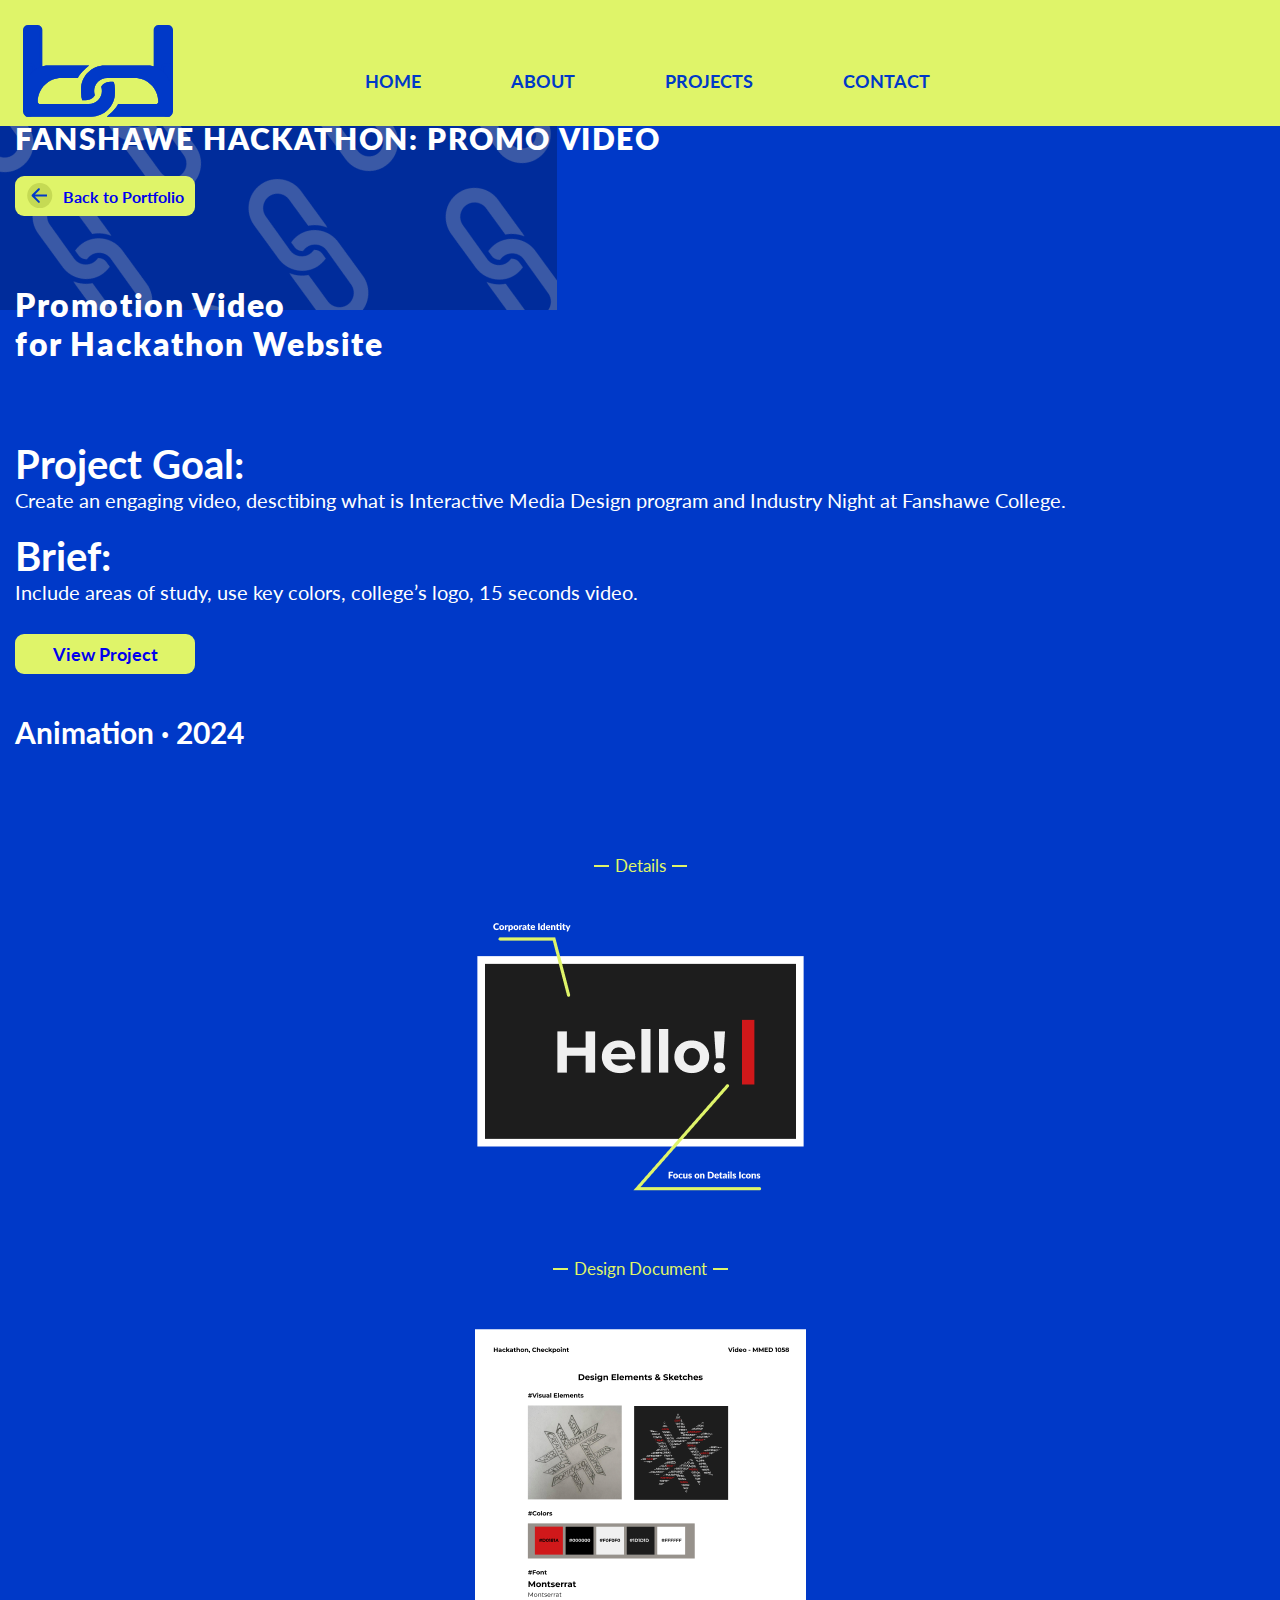
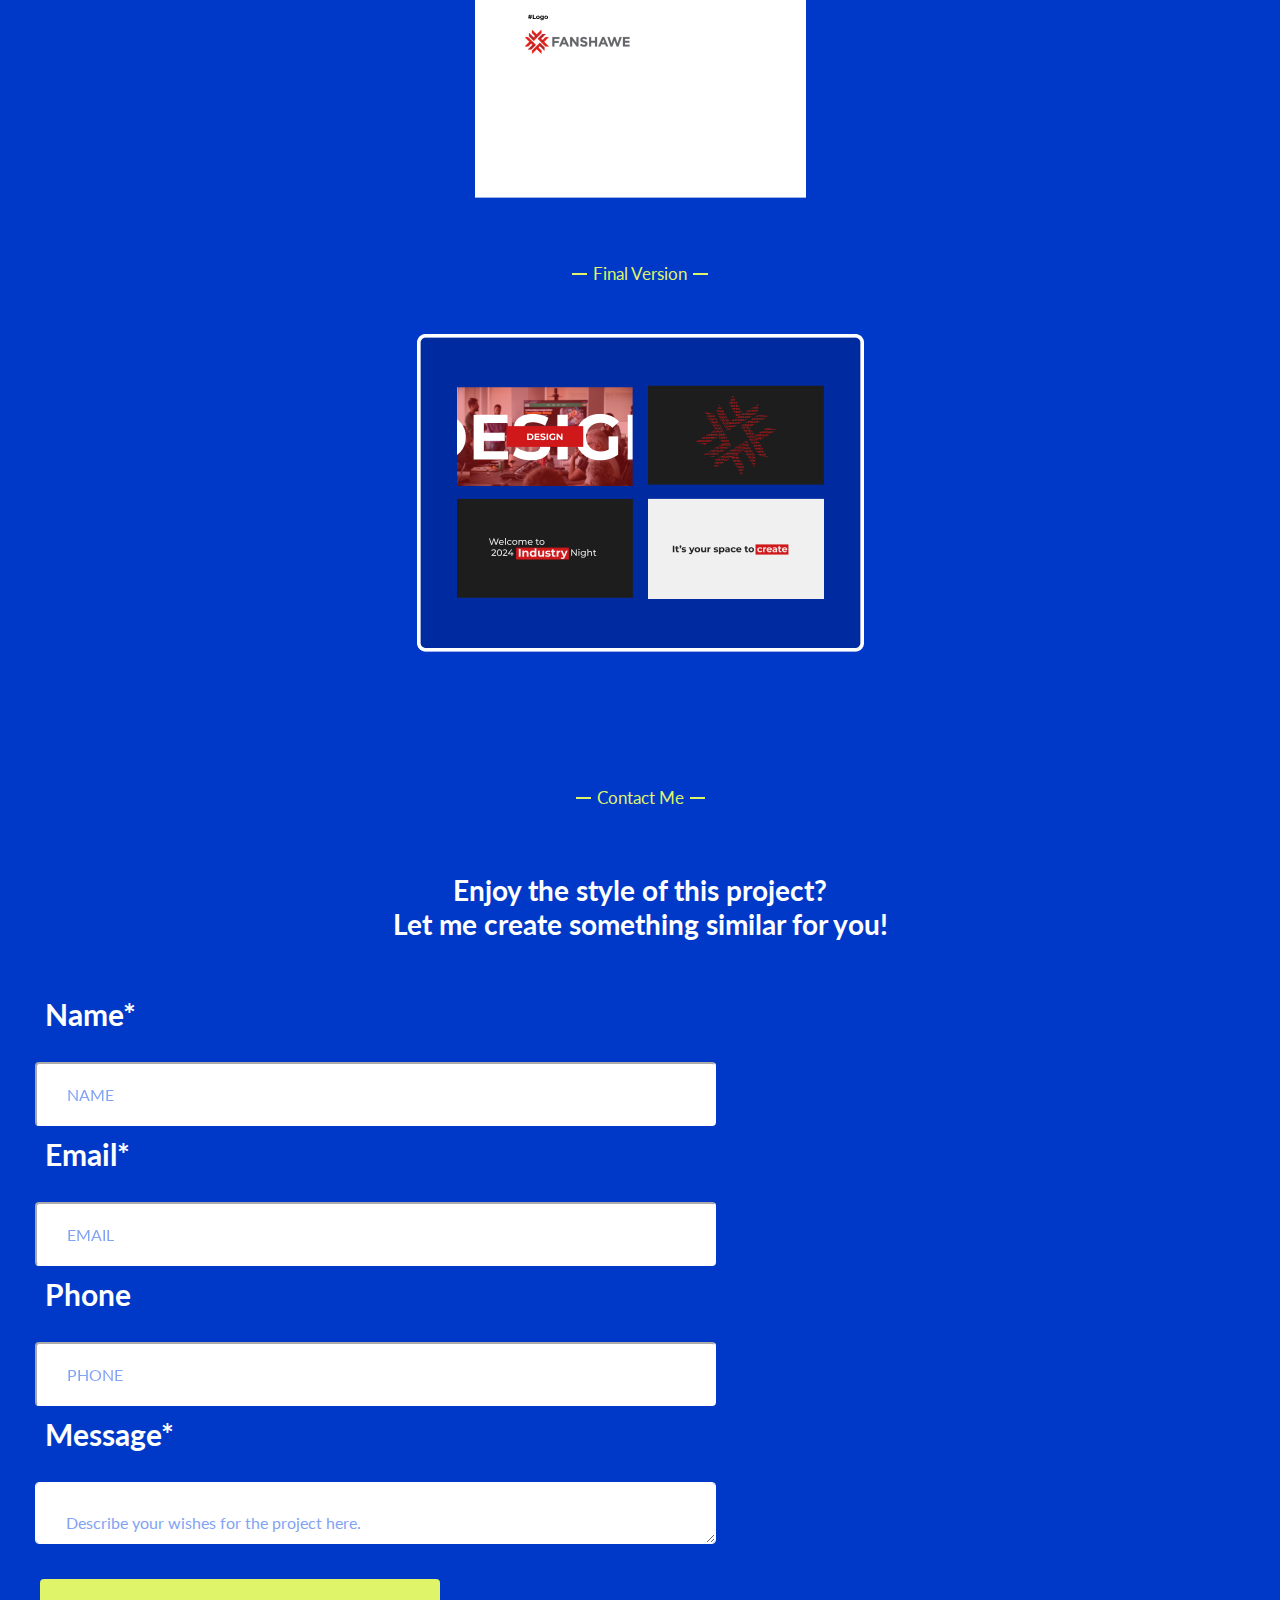
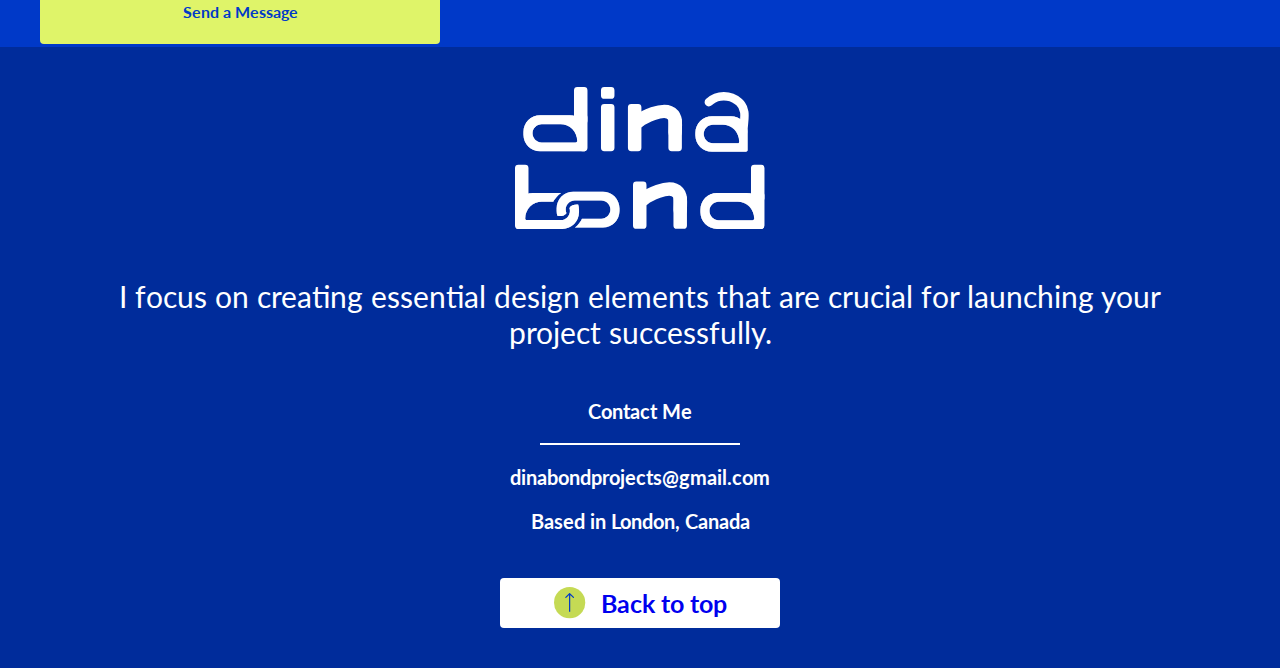
<file: project-3.html>
<!DOCTYPE html>
<html lang="en">
  <head>
    <meta charset="UTF-8" />
    <meta name="viewport" content="initial-scale=1.0, width=device-width" />
    <title>Portfolio Website</title>
    <link
      href="https://fonts.googleapis.com/css?family=Lato"
      rel="stylesheet"
    />
    <link
      rel="stylesheet"
      href="https://cdnjs.cloudflare.com/ajax/libs/font-awesome/4.7.0/css/font-awesome.min.css"
    />
    <link rel="stylesheet" href="https://cdn.plyr.io/3.7.8/plyr.css" />
    <link href="css/grid.css" rel="stylesheet" />
    <link href="css/main.css" rel="stylesheet" />
  </head>

  <body>
    <h1 class="hidden">Portfolio Website</h1>
    <!--Main Nav-->
    <header class="grid-con main-header" id="main-header">
      <div class="logo col-start-1 col-end-2 m-col-start-1 m-col-end-3">
        <a href="./index.html">
          <img src="images/logo.svg" alt="Portfolio Logo" />
        </a>
      </div>
      <div class="col-start-4 col-end-5 burger-menu">
        <span class="menu-bar"></span>
        <span class="menu-bar"></span>
      </div>
      <nav class="main-nav col-span-full m-col-start-4 m-col-end-13">
        <h2 class="hidden">Main Navigation</h2>
        <div class="burger-con">
          <ul>
            <div id="home">
              <li><a href="./index.html">HOME</a></li>
            </div>
            <div id="about">
              <li><a href="./about.html">ABOUT</a></li>
            </div>
            <div id="project">
              <li><a href="./projects.html">PROJECTS</a></li>
            </div>
            <div id="contact">
              <li><a href="./contact.html">CONTACT</a></li>
            </div>
          </ul>
        </div>
      </nav>
    </header>

    <main>
      <section id="hero-2" class="grid-con">
        <h2 class="hidden">Web Page</h2>

        <div class="col-span-full main-text-opening-small">
          <p>FANSHAWE HACKATHON: PROMO VIDEO</p>
        </div>

        <div class="col-span-full button-back">
          <img src="images/arrow-left.svg" alt="arrow-left" />
          <a href="./projects.html">
            <p class="more-about col-span-full">Back to Portfolio</p>
          </a>
        </div>
      </section>

      <section class="grid-con in-between">
        <div class="col-span-full text-about-4">
          <p>Promotion Video</p>
          <p>for Hackathon Website</p>
        </div>
      </section>

      <section class="grid-con describtion-section">
        <div class="col-span-full project-goal-title">
          <h1>Project Goal:</h1>
          <div class="col-span-full project-goal-text">
            <p>
              Create an engaging video, desctibing what is Interactive Media
              Design program and Industry Night at Fanshawe College.
            </p>
          </div>
        </div>

        <div class="col-span-full project-goal-title">
          <h1>Brief:</h1>
          <div class="col-span-full project-goal-text">
            <p>
              Include areas of study, use key colors, college’s logo, 15 seconds
              video.
            </p>
          </div>
        </div>
        <div class="col-span-full button-view">
          <a href="#">
            <p class="more-about col-span-full">View Project</p>
          </a>
        </div>
      </section>

      <section class="grid-con project-images">
        <div class="col-span-full text-img">Animation ∙ 2024</div>
        <div class="col-span-full contact-container">
          <div class="contact-line"></div>
          <p class="col-span-full contact-text-small">Details</p>
          <div class="contact-line"></div>
        </div>

        <div class="col-span-full project-img-2">
          <img src="images/project-img-9.png" alt="project image" />
        </div>

        <div class="col-span-full contact-container">
          <div class="contact-line"></div>
          <p class="col-span-full contact-text-small">Design Document</p>
          <div class="contact-line"></div>
        </div>

        <div class="col-span-full project-img-3">
          <img src="images/project-img-10.png" alt="project image" />
        </div>

        <div class="col-span-full contact-container">
          <div class="contact-line"></div>
          <p class="col-span-full contact-text-small">Final Version</p>
          <div class="contact-line"></div>
        </div>

        <div class="col-span-full project-img-3">
          <img src="images/project-img-11.png" alt="project image" />
        </div>
      </section>

      <section class="grid-con contact-me-section">
        <div class="col-span-full contact-container">
          <div class="contact-line"></div>
          <p class="col-span-full contact-text-small">Contact Me</p>
          <div class="contact-line"></div>
        </div>
        <div class="col-span-full contact-text-basic">
          <p>Enjoy the style of this project?</p>
          <p>Let me create something similar for you!</p>
        </div>
        <h2 class="hidden">Contact</h2>

        <div class="contact-form col-span-full l-col-start-1 l-col-end-8">
          <div
            class="contact-form col col-span-full l-col-start-1 l-col-end-8 out-name"
          >
            <h1>Name*</h1>
          </div>
          <form action="email.php" method="POST" enctype="text/plain">
            <input name="NAME" type="text" placeholder="NAME" />
            <div
              class="contact-form col col-span-full l-col-start-1 l-col-end-8 out-name"
            >
              <h1>Email*</h1>
            </div>
            <input
              name="contactInfo"
              type="text"
              required
              placeholder="EMAIL"
            />
            <div
              class="contact-form col col-span-full l-col-start-1 l-col-end-8 out-name"
            >
              <h1>Phone</h1>
            </div>
            <input
              name="contactInfo"
              type="text"
              required
              placeholder="PHONE"
            />
            <div
              class="contact-form col col-span-full l-col-start-1 l-col-end-8 out-name"
            >
              <h1>Message*</h1>
            </div>
            <textarea
              name="msg"
              placeholder="Describe your wishes for the project here."
            ></textarea>
            <div class="contact-buttons col-span-full">
              <input name="submit" type="submit" value="Send a Message" />
            </div>
          </form>
        </div>
      </section>
    </main>

    <footer>
      <section class="grid-con footer-section">
        <img
          src="images/logo-footer.svg"
          alt="logo"
          class="col-span-full footer-logo"
        />
        <p class="col-span-full footer-text-basic">
          I focus on creating essential design elements that are crucial for
          launching your project successfully.
        </p>
        <h1 class="col-span-full footer-text">Contact Me</h1>
        <div class="footer-line"></div>
        <h2 class="col-span-full footer-text">dinabondprojects@gmail.com</h2>
        <h2 class="col-span-full footer-text">Based in London, Canada</h2>
        <div class="footer-back">
          <img src="images/back-to-top.svg" alt="arrow" />
          <a href="#main-header">
            <p class="footer-back-text">Back to top</p>
          </a>
        </div>
      </section>
    </footer>

    <script src="https://cdn.plyr.io/3.7.8/plyr.js"></script>
    <script src="js/main.js"></script>
  </body>
</html>
</file>
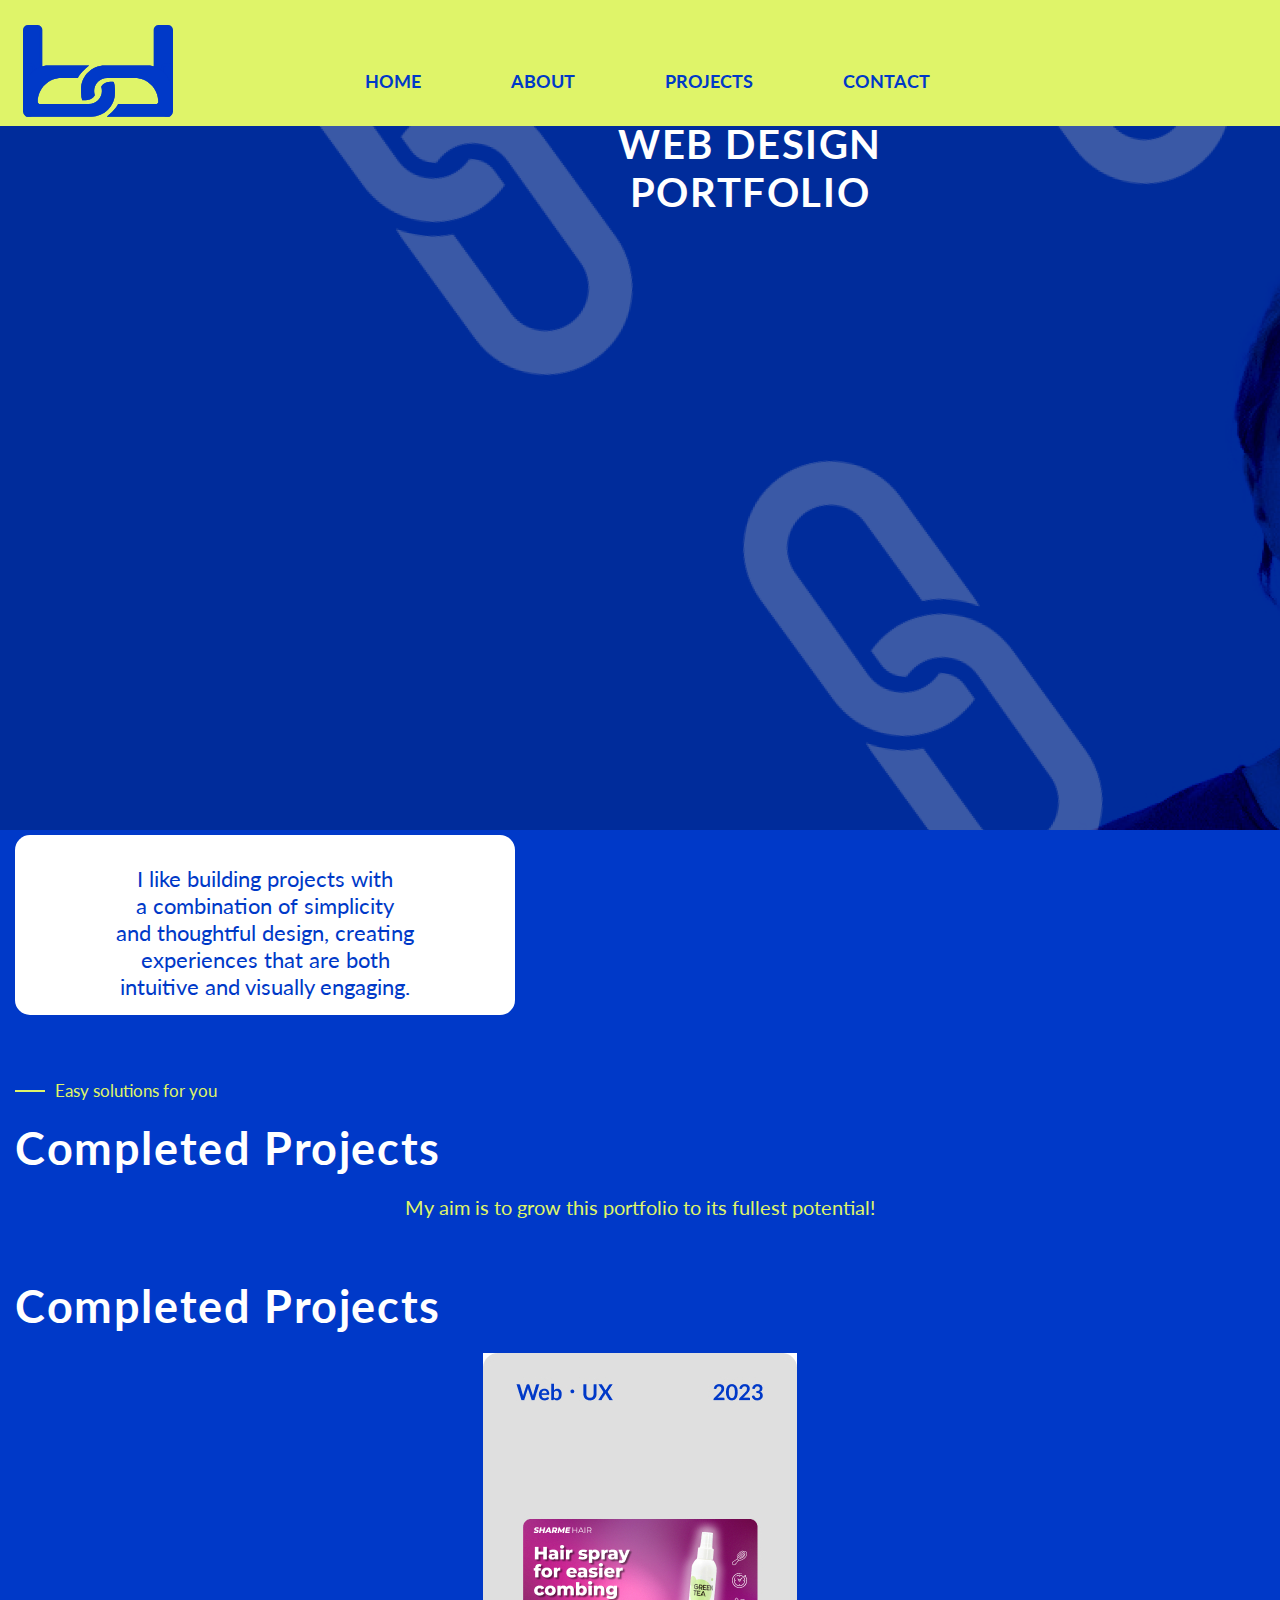
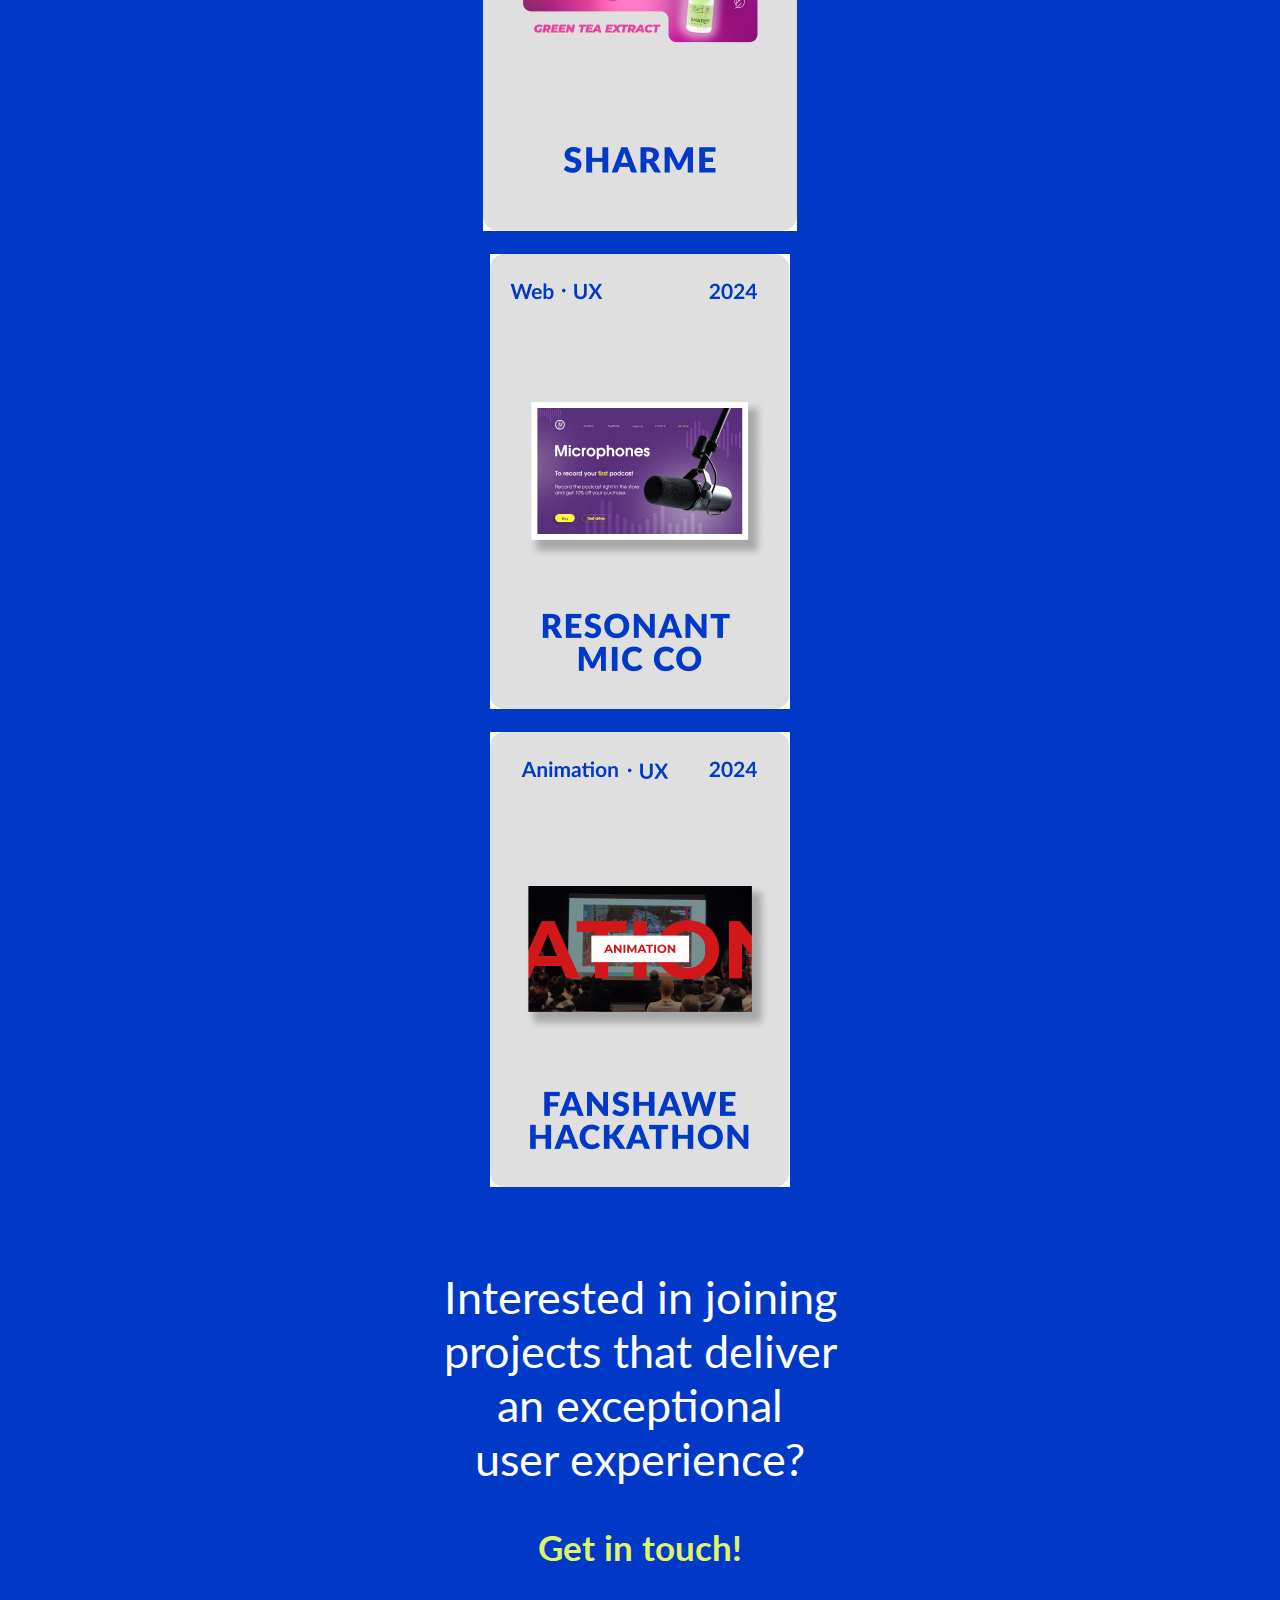
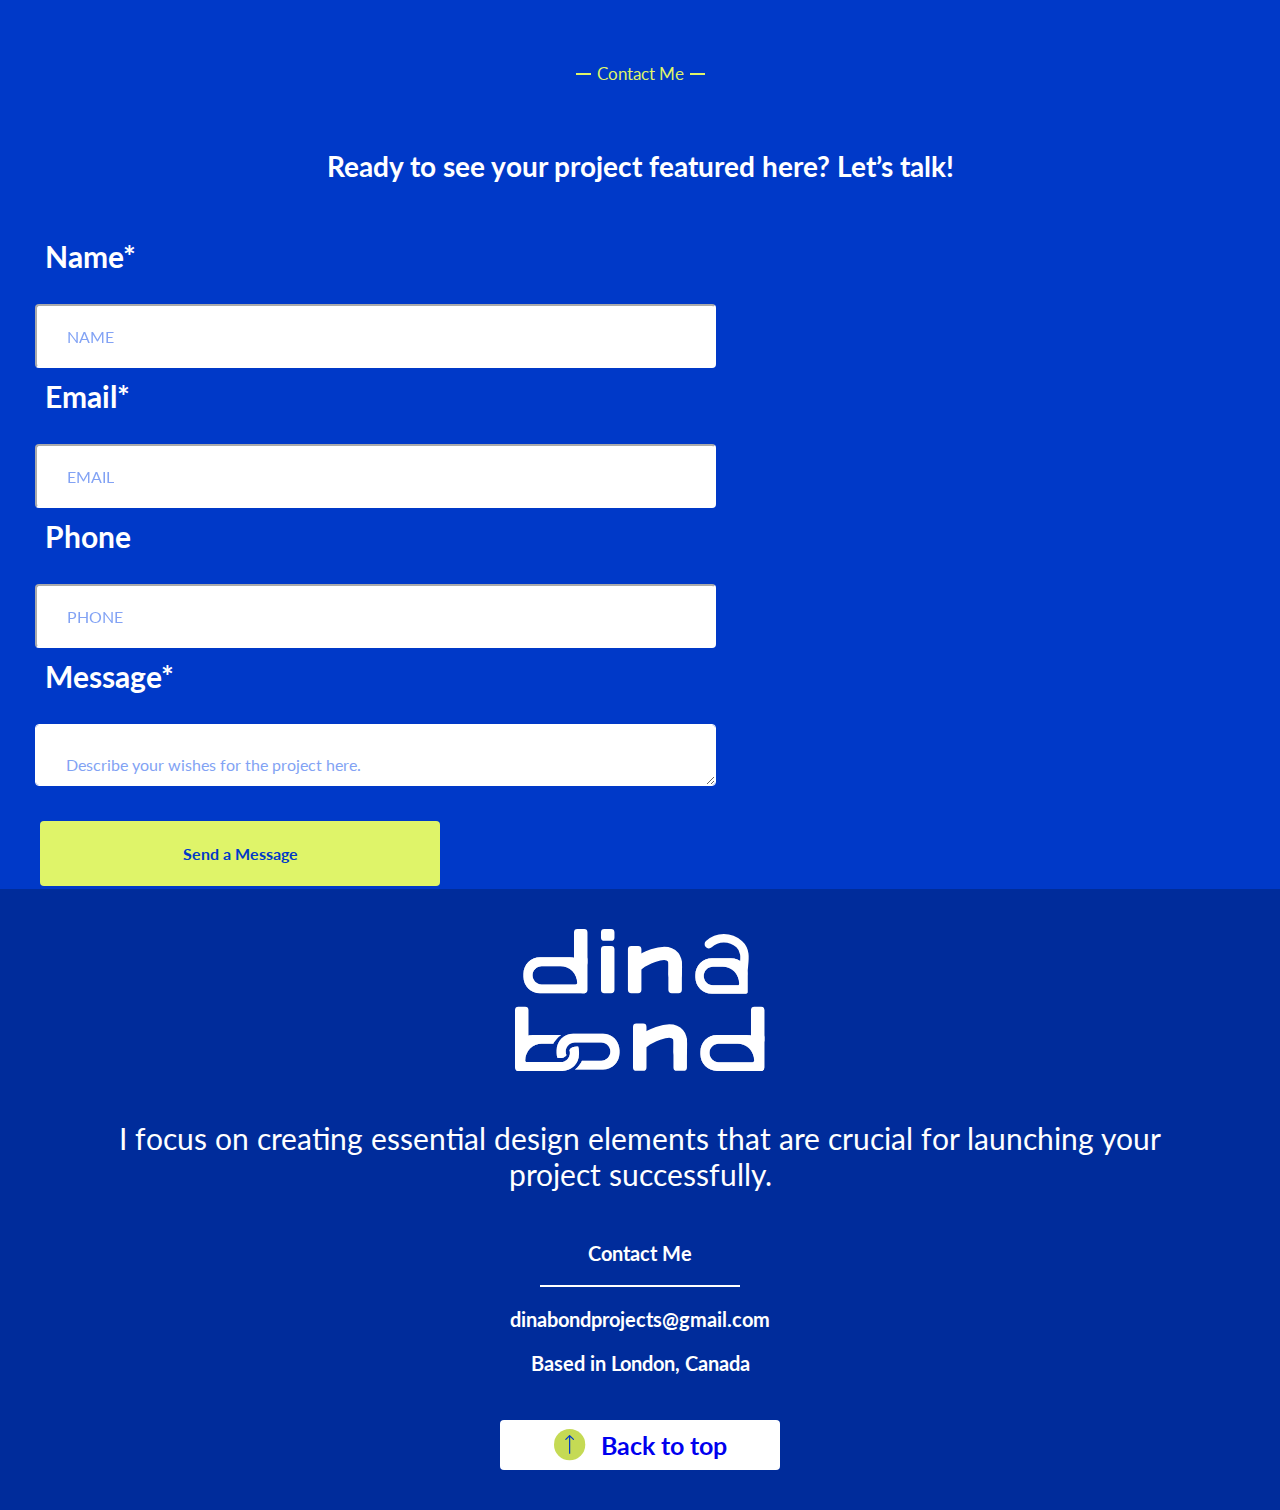
<file: projects.html>
<!DOCTYPE html>
<html lang="en">
  <head>
    <meta charset="UTF-8" />
    <meta name="viewport" content="initial-scale=1.0, width=device-width" />
    <title>Portfolio Website</title>
    <link
      href="https://fonts.googleapis.com/css?family=Lato"
      rel="stylesheet"
    />
    <link
      rel="stylesheet"
      href="https://cdnjs.cloudflare.com/ajax/libs/font-awesome/4.7.0/css/font-awesome.min.css"
    />
    <link rel="stylesheet" href="https://cdn.plyr.io/3.7.8/plyr.css" />
    <link href="css/grid.css" rel="stylesheet" />
    <link href="css/main.css" rel="stylesheet" />
  </head>

  <body>
    <h1 class="hidden">Portfolio Website</h1>
    <!--Main Nav-->
    <header class="grid-con main-header" id="main-header">
      <div class="logo col-start-1 col-end-2 m-col-start-1 m-col-end-3">
        <a href="./index.html">
          <img src="images/logo.svg" alt="Portfolio Logo" />
        </a>
      </div>
      <div class="col-start-4 col-end-5 burger-menu">
        <span class="menu-bar"></span>
        <span class="menu-bar"></span>
      </div>
      <nav class="main-nav col-span-full m-col-start-4 m-col-end-13">
        <h2 class="hidden">Main Navigation</h2>
        <div class="burger-con">
          <ul>
            <div id="home">
              <li><a href="./index.html">HOME</a></li>
            </div>
            <div id="about">
              <li><a href="./about.html">ABOUT</a></li>
            </div>
            <div id="project">
              <li><a href="./projects.html">PROJECTS</a></li>
            </div>
            <div id="contact">
              <li><a href="./contact.html">CONTACT</a></li>
            </div>
          </ul>
        </div>
      </nav>
    </header>

    <main>
      <section id="hero" class="grid-con">
        <h2 class="hidden">Web Page</h2>

        <div class="col-span-full text-about">
          <p>WEB DESIGN</p>
          <p>PORTFOLIO</p>
        </div>
      </section>

      <section class="grid-con in-between">
        <div class="col-span-full text-about-3">
          <p>I like building projects with</p>
          <p>a combination of simplicity</p>
          <p>and thoughtful design, creating</p>
          <p>experiences that are both</p>
          <p>intuitive and visually engaging.</p>
        </div>
      </section>

      <section class="grid-con projects-section">
        <h2 class="hidden">Projects</h2>
        <div class="col-span-full video-container-2">
          <div class="col-span-full video-line"></div>
          <div class="col-span-full pre-title">Easy solutions for you</div>
        </div>

        <div class="col-span-full title">Completed Projects</div>
        <div class="col-span-full post-title">
          My aim is to grow this portfolio to its fullest potential!
        </div>
        <div class="col-span-full title">Completed Projects</div>

        <div class="col-span-full projects">
          <a href="./project-1.html" class="work">
            <img class="work1" src="images/work1.jpg" alt="project1" />
          </a>
        </div>
        <div class="col-span-full projects">
          <a href="./project-2.html" class="work">
            <img class="work1" src="images/work2.jpg" alt="project1" />
          </a>
        </div>
        <div class="col-span-full projects">
          <a href="./project-3.html" class="work">
            <img class="work1" src="images/work3.jpg" alt="project1" />
          </a>
        </div>
      </section>
      <section class="grid-con before-conact">
        <div class="col-span-full get-in-touch">
          <p>Interested in joining</p>
          <p>projects that deliver</p>
          <p>an exceptional</p>
          <p>user experience?</p>
        </div>
        <div class="col-span-full get-in-touch-2">
          <div id="contact-link">
            <a href="./contact.html" class="get-in-touch-2"> Get in touch!</a>
          </div>
        </div>
      </section>
      <section class="grid-con contact-me-section">
        <div class="col-span-full contact-container">
          <div class="contact-line"></div>
          <p class="col-span-full contact-text-small">Contact Me</p>
          <div class="contact-line"></div>
        </div>
        <p class="col-span-full contact-text-basic">
          Ready to see your project featured here? Let’s talk!
        </p>
        <h2 class="hidden">Contact</h2>

        <div class="contact-form col-span-full l-col-start-1 l-col-end-8">
          <div
            class="contact-form col col-span-full l-col-start-1 l-col-end-8 out-name"
          >
            <h1>Name*</h1>
          </div>
          <form action="email.php" method="POST" enctype="text/plain">
            <input name="NAME" type="text" placeholder="NAME" />
            <div
              class="contact-form col col-span-full l-col-start-1 l-col-end-8 out-name"
            >
              <h1>Email*</h1>
            </div>
            <input
              name="contactInfo"
              type="text"
              required
              placeholder="EMAIL"
            />
            <div
              class="contact-form col col-span-full l-col-start-1 l-col-end-8 out-name"
            >
              <h1>Phone</h1>
            </div>
            <input
              name="contactInfo"
              type="text"
              required
              placeholder="PHONE"
            />
            <div
              class="contact-form col col-span-full l-col-start-1 l-col-end-8 out-name"
            >
              <h1>Message*</h1>
            </div>
            <textarea
              name="msg"
              placeholder="Describe your wishes for the project here."
            ></textarea>
            <div class="contact-buttons col-span-full">
              <input name="submit" type="submit" value="Send a Message" />
            </div>
          </form>
        </div>
      </section>
    </main>

    <footer>
      <section class="grid-con footer-section">
        <img
          src="images/logo-footer.svg"
          alt="logo"
          class="col-span-full footer-logo"
        />
        <p class="col-span-full footer-text-basic">
          I focus on creating essential design elements that are crucial for
          launching your project successfully.
        </p>
        <h1 class="col-span-full footer-text">Contact Me</h1>
        <div class="footer-line"></div>
        <h2 class="col-span-full footer-text">dinabondprojects@gmail.com</h2>
        <h2 class="col-span-full footer-text">Based in London, Canada</h2>
        <div class="footer-back">
          <img src="images/back-to-top.svg" alt="arrow" />
          <a href="#main-header">
            <p class="footer-back-text">Back to top</p>
          </a>
        </div>
      </section>
    </footer>

    <script src="https://cdn.plyr.io/3.7.8/plyr.js"></script>
    <script src="js/main.js"></script>
  </body>
</html>
</file>
<file: css/main.css>
.pre-title {
  color: #dff469;
  text-align: left;
  font-size: 17px;
  margin: 30px 0px 0px;
}
.title {
  color: #fff;
  text-align: left;
  font-size: 30px;
  font-weight: bold;
  letter-spacing: 1.6px;
}
.basic-text {
  color: #0039c8;
  font-size: 20px;
  margin: 0px 0px 20px 0px;
}
.main-text-opening {
  color: #fff;
  text-align: left;
  font-size: 40px;
  font-weight: 800;
  letter-spacing: 1.6px;
  margin: 50px 0px 10px;
  padding-left: 0px;
}
.main-text-opening-small {
  color: #fff;
  text-align: left;
  font-size: 30px;
  font-weight: 800;
  letter-spacing: 1.6px;
  margin: 50px 0px -20px;
  padding-left: 0px;
}
.text-about {
  color: #fff;
  text-align: center;
  font-size: 40px;
  letter-spacing: 1.6px;
  margin: 50px 0px 10px;
  padding-left: 0px;
  font-weight: bold;
}
.text-about-2 {
  color: #fff;
  text-align: left;
  font-size: 27px;
  font-weight: 800;
  letter-spacing: 1.6px;
  margin-top: -65px;
  position: absolute;
}
.text-about-3 {
  background-color: #fff;
  color: #0039c8;
  text-align: center;
  font-size: 22px;
  width: 500px;
  height: 180px;
  padding: 30px;
  margin-top: -65px;
  position: absolute;
  border-radius: 15px;
}
.text-about-4 {
  color: #fff;
  text-align: left;
  font-size: 32px;
  font-weight: 800;
  letter-spacing: 1.6px;
  margin-top: -25px;
  position: absolute;
}
.small-text-opening {
  color: #fff;
  text-align: left;
  font-size: 20px;
}
.name {
  color: #fff;
  text-align: left;
  font-size: 17px;
  margin: 0px 0px 50px;
}
.about-me-main {
  color: #fff;
  text-align: left;
  font-size: 23px;
  line-height: normal;
}
.about-me-main-about {
  color: #fff;
  text-align: left;
  font-size: 22px;
  margin: 100px 0px 0px 0px;
}
.post-title {
  color: #dff469;
  text-align: center;
  font-size: 20px;
  line-height: normal;
  margin-bottom: 40px;
}
.about-me-small {
  color: #fff;
  text-align: left;
  font-size: 20px;
  line-height: normal;
  margin: auto;
}
.desciplines-title-about {
  font-size: 35px;
  font-weight: bold;
  text-align: center;
}
.contact-text {
  background-color: #fff;
  border-radius: 35px;
  padding: 10px 20px;
  color: #0039c8;
  margin: 10px 0px;
}
.contact-text1 {
  color: #0039c8;
  font-size: 30px;
  padding: 20px;
  text-align: center;
}
.contact-text2 {
  text-align: center;
  font-size: 30px;
  font-weight: bold;
}
.footer-text-basic,
.footer-text {
  color: #fff;
  text-align: center;
  padding: 29px 67px;
  font-size: 30px;
}
.footer-text {
  font-size: 20px;
  padding: 0px;
}
.contact-text-basic {
  color: #fff;
  text-align: center;
  padding: 0px 67px 15px;
  font-size: 28px;
  font-weight: bold;
}
.contact-text-small {
  color: #dff469;
  text-align: center;
  padding: 45px 5px;
  font-size: 17px;
}
.get-in-touch {
  color: #fff;
  text-align: center;
  font-size: 45px;
}
.get-in-touch-2 {
  color: #dff469;
  text-align: center;
  font-size: 35px;
  font-weight: bold;
  margin-bottom: 50px;
  margin-top: 20px;
}
.describtion {
  color: #fff;
  text-align: center;
  padding: 120px 0px 0px;
  font-size: 40px;
  font-weight: bold;
}
.describtion-2 {
  color: #fff;
  text-align: center;
  font-size: 30px;
}
.before-conact {
  margin-top: 80px;
}
.project-goal-title {
  color: #fff;
  text-align: left;
  font-size: 20px;
}
.project-goal-text {
  color: #fff;
  text-align: left;
  font-size: 20px;
}
.describtion-section {
  margin-top: 130px;
}
.text-img {
  color: #fff;
  text-align: left;
  font-size: 30px;
  margin: 40px 0px;
  font-weight: bold;
}
.project-text {
  color: #fff;
  text-align: left;
  font-size: 20px;
  margin-top: 30px;
}
#contact-link:hover {
  opacity: 60%;
  transition: all 200ms ease-in;
}
@media screen and (min-width: 768px) {
  .basic-text {
    font-size: 25px;
  }
  .title {
    font-size: 40px;
  }
  .main-text-opening {
    font-size: 65px;
  }
  .small-text-opening {
    font-size: 40px;
  }
  .contact-text-about {
    font-weight: bold;
  }
  .desciplines-title-about {
    display: none;
  }
  .about-me-text {
    display: flex;
    flex-direction: column;
  }
}
@media screen and (min-width: 1200px) {
  .basic-text {
    font-size: 30px;
  }
  .title {
    font-size: 45px;
  }
  .main-text-opening {
    color: #fff;
    text-align: left;
    font-size: 105px;
    font-weight: 800;
    letter-spacing: 1.6px;
    margin: 135px 0px 10px 140px;
    padding-left: 0px;
  }
  .small-text-opening {
    color: #fff;
    text-align: left;
    font-size: 30px;
    font-weight: 800;
    letter-spacing: 1.6px;
    margin: 50px 0px 20px 140px;
    padding-left: 0px;
  }
  .contact-text {
    margin-top: -360px;
    height: 340px;
  }
}
.hidden {
  display: none;
}
body {
  background-color: #0039c8;
  font-family: "Lato", sans-serif;
  margin: 10px 0px;
}
.main-header {
  background-color: #dff469;
  padding: 25px 0px 5px;
  align-items: center;
  justify-content: center;
  position: absolute;
  top: 0;
  left: 0;
  right: 0;
}
.main-nav {
  left: 0px;
  right: 0;
  top: 0px;
  border-radius: 0px 0px 20px 20px;
  flex-direction: column;
  text-align: center;
  background-color: #fff;
  width: 100%;
  z-index: 2;
  margin: 0 auto;
  box-shadow: inset 0px 5px 10px rgba(0, 0, 0, 0.35);
}
.main-nav ul {
  display: flex;
  flex-direction: column;
  font-weight: bold;
  gap: 30px;
  padding: 20px 0px;
  cursor: pointer;
}
.main-nav ul li {
  list-style-type: none;
}
.main-nav ul li a {
  color: #0039c8;
  text-decoration: none;
  font-size: 22px;
}
.logo,
.burger-menu {
  margin: auto;
  cursor: pointer;
}
.logo:hover {
  opacity: 60%;
  transition: all 200ms ease-in;
}
.burger-con {
  width: 100%;
  max-height: 0;
  overflow: hidden;
  transition: max-height 0.4s ease-in-out;
}
#home:hover {
  opacity: 60%;
  transition: all 200ms ease-in;
}
#about:hover {
  opacity: 60%;
  transition: all 200ms ease-in;
}
#project:hover {
  opacity: 60%;
  transition: all 200ms ease-in;
}
#contact:hover {
  opacity: 60%;
  transition: all 200ms ease-in;
}
.burger-con.slide-toggle {
  max-height: 300px;
}
.burger-menu {
  cursor: pointer;
  transition: transform 0.4s ease-in-out;
  z-index: 2;
}
.burger-menu:hover {
  opacity: 60%;
  transition: all 200ms ease-in;
}
.menu-bar {
  display: flex;
  width: 40px;
  height: 5px;
  border-radius: 10px;
  margin: 5px auto;
  background-color: #0039c8;
  transition: all 0.4s ease-in-out;
}
.burger-menu.expanded span:nth-child(1) {
  transform: translateY(5px) rotate(45deg);
}
.burger-menu.expanded span:nth-child(2) {
  transform: translateY(-5px) rotate(-45deg);
}
@media screen and (min-width: 768px) {
  .burger-menu {
    display: none;
  }
  .burger-con {
    max-height: none;
  }
  .main-nav {
    top: 0px;
    background-color: rgba(0, 0, 0, 0);
    box-shadow: none;
  }
  .main-nav ul {
    flex-direction: row;
    margin: 0 auto;
  }
  .main-nav ul li a {
    font-size: 15px;
  }
  .main-nav ul li a:last-child {
    margin-left: 40px;
  }
}
@media screen and (min-width: 1200px) {
  .logo img {
    width: 150px;
  }
  .main-nav ul {
    margin-top: 15px;
  }
  .main-nav ul li a {
    font-size: 18px;
  }
  .main-nav ul li:nth-child(1) {
    margin-left: 75px;
  }
  .main-nav ul li:last-child {
    margin-left: auto;
    margin-right: 20px;
  }
}
footer {
  margin-top: 100px;
  padding: 40px 0;
  background-color: #002c9b;
}
.footer-section {
  display: flex;
  flex-direction: column;
  justify-content: center;
}
.footer-logo {
  width: 20%;
  margin: 0 auto;
}
.footer-line {
  border: 1px solid #fff;
  width: 200px;
  margin: 0 auto;
}
.footer-back {
  display: flex;
  justify-content: center;
  align-items: center;
  gap: 15px;
  background-color: #fff;
  color: #002c9b;
  font-weight: bold;
  font-size: 25px;
  width: 280px;
  height: 50px;
  margin: 0 auto;
  margin-top: 25px;
  border-radius: 4px;
  transition: 0.5 ease-in;
}
.footer-back:hover {
  color: #fff;
  transition: all 200ms ease-in;
  opacity: 60%;
}
.projects {
  display: flex;
  justify-content: center;
  gap: 20px;
}
a {
  text-decoration: none;
}
.project-card {
  display: flex;
  flex-direction: column;
  justify-content: center;
  background-color: #fff;
  text-align: center;
  width: 300px;
  height: 400px;
  border-radius: 20px;
  color: #002c9b;
  padding: 10px 10px;
  font-size: 20px;
  font-weight: bold;
}
.project-card .project-card-top-info {
  display: flex;
  justify-content: space-between;
  list-style: none;
  text-decoration: none;
  margin-bottom: 30px;
}
.project-card .project-name {
  margin-top: 20px;
  font-size: 30px;
  font-weight: bold;
}
@media screen and (min-width: 768px) {
  .projects {
    display: flex;
    justify-content: center;
    background-color: rgba(0, 0, 0, 0);
  }
  .project1,
  .project2 {
    background-color: #fff;
    border-radius: 30px;
    margin: 10px;
  }
}
.projects :hover {
  opacity: 60%;
  transition: all 200ms ease-in;
}
#hero {
  background: url("../images/head-background-big.png") no-repeat;
  height: 240px;
  width: 612px 0px;
  margin: 70px auto;
  display: block;
}
.button-about {
  display: flex;
  justify-content: center;
  align-items: center;
  gap: 10px;
  background-color: #dff469;
  color: #002c9b;
  font-weight: bold;
  font-size: 16px;
  width: 150px;
  height: 40px;
  margin: 0 auto;
  margin-top: 25px;
  border-radius: 9px;
}
.button-about:hover {
  opacity: 60%;
  transition: all 200ms ease-in;
}
.desciplines-list {
  padding: 0px;
}
.desciplines-list li {
  list-style-type: none;
  font-size: 30px;
  margin: 0 auto;
  text-align: center;
}
.social-icons-about {
  text-align: center;
}
.social-icons-about img {
  margin: 15px;
  width: 80px;
}
.video-line {
  align-items: left;
  border: 1px solid #dff469;
  width: 30px;
  height: 1px;
  display: block;
  margin: 30px 10px 0px 0px;
}
.video-container {
  align-items: center;
  justify-content: flex-start;
  display: flex;
}
.contact-line {
  border: 1px solid #dff469;
  width: 15px;
}
.contact-container {
  display: flex;
  align-items: center;
  justify-content: center;
  gap: 1px;
}
.contact-me-section {
  position: relative;
  overflow: visible;
}
.contact-form {
  padding: 10px 20px;
  color: #0039c8;
}
.contact-form form {
  display: flex;
  flex-direction: column;
}
.contact-form input,
textarea {
  margin: 10px 0px 0px 0px;
  padding: 30px;
  background-color: #fff;
  border-color: #fff;
  border-radius: 4px;
  margin-bottom: 30px;
  font: inherit;
  width: 100%;
  color: #002c9b;
}
.contact-form input::-moz-placeholder {
  color: #638cf2;
  opacity: 0.8;
}
.contact-form input::placeholder {
  color: #638cf2;
  opacity: 0.8;
}
.contact-form textarea::-moz-placeholder {
  color: #638cf2;
  opacity: 0.8;
}
.contact-form textarea::placeholder {
  color: #638cf2;
  opacity: 0.8;
}
.contact-form textarea {
  height: 250px;
}
.contact-buttons {
  display: flex;
  justify-content: center;
  align-items: center;
  width: 470px;
  height: 65px;
  margin: 0px 0px 10px;
}
.contact-buttons:hover {
  color: #7fffd4;
  transition: all 200ms ease-in;
  opacity: 60%;
}
.contact-form input[type="submit"] {
  font-weight: bold;
  padding: 12px 28px;
  background: #dff469;
  color: #0039c8;
  border: none;
  transition: all 200ms ease-in;
  width: 400px;
  margin-left: -60px;
  height: 65px;
  border-radius: 4px;
}
.contact-social-medias {
  background-color: #fff;
  border-radius: 4px;
  padding: 10px 20px;
  text-align: center;
}
.contact-social-medias img {
  margin: 0px 25px;
}
.contact-email {
  font-size: 23px;
  text-align: center;
  padding: 10px;
  margin-bottom: 30px;
}
.out-name {
  color: #fff;
  font-size: 15px;
  text-align: left;
  padding: 10px;
  margin-bottom: 10px;
}
#feedback {
  font-size: 15px;
  color: #fff;
}
@media screen and (min-width: 768px) {
  .arrow-opening1,
  .arrow-opening2 {
    display: block;
    position: absolute;
  }
  .arrow-opening1 {
    left: -25px;
    top: 180px;
  }
  .arrow-opening2 {
    top: 150px;
    left: 80%;
    right: 0;
  }
  .arrow-about {
    display: none;
  }
  .desciplines-list {
    display: flex;
    margin-top: 30px;
  }
  .desciplines-list li {
    font-weight: bold;
    font-size: 20px;
  }
  .desciplines-list {
    order: 1;
  }
}
@media screen and (min-width: 1200px) {
  #hero {
    background: url("../images/background-desktop.png") no-repeat !important;
    width: 1920px;
    height: 760px;
  }
  .about-me-section {
    overflow: visible;
  }
  .desciplines-list li {
    font-weight: bold;
    font-size: 25px;
  }
  .social-icons-about {
    text-align: left;
  }
  .contact-social-medias {
    height: 100px;
  }
  .contact-social-medias img {
    width: 80px;
  }
  .contact-form input:first-child {
    margin-top: 10px;
  }
  .contact-form form {
    height: 485px;
  }
  .contact-form input {
    height: 25px;
    margin: 10px 0 0 0;
  }
}
#hero-2 {
  background: url(../images/head-background-small.png) no-repeat;
  height: 240px;
  width: 612px 0px;
  margin-top: 70px;
  display: block;
  margin-left: 0px;
}
.skills {
  display: flex;
  justify-content: center;
  align-items: center;
  text-align: center;
  background-color: #fff;
  color: #002c9b;
  font-weight: bold;
  font-size: 17px;
  width: 330px;
  height: 35px;
  margin-left: 0px;
  border-radius: 15px;
}
.skills-2 {
  display: flex;
  justify-content: center;
  align-items: center;
  text-align: center;
  background-color: #fff;
  color: #002c9b;
  font-weight: bold;
  font-size: 17px;
  width: 150px;
  height: 35px;
  margin: 10px 0px 0px 0px;
  border-radius: 15px;
}
.skills-3 {
  display: flex;
  justify-content: center;
  align-items: center;
  text-align: center;
  background-color: #fff;
  color: #002c9b;
  font-weight: bold;
  font-size: 17px;
  width: 180px;
  height: 35px;
  margin: 10px 0px 0px 0px;
  border-radius: 15px;
}
.skills-4 {
  display: flex;
  justify-content: center;
  align-items: center;
  text-align: center;
  background-color: #fff;
  color: #002c9b;
  font-weight: bold;
  font-size: 17px;
  width: 120px;
  height: 35px;
  margin: 10px 0px 0px 0px;
  border-radius: 15px;
}
.skills-5 {
  display: flex;
  justify-content: center;
  align-items: center;
  text-align: center;
  background-color: #fff;
  color: #002c9b;
  font-weight: bold;
  font-size: 17px;
  width: 250px;
  height: 35px;
  margin: 10px 0px 0px 0px;
  border-radius: 15px;
}
.skills-6 {
  display: flex;
  justify-content: center;
  align-items: center;
  text-align: center;
  background-color: #fff;
  color: #002c9b;
  font-weight: bold;
  font-size: 17px;
  width: 270px;
  height: 35px;
  margin: 10px 0px 0px 0px;
  border-radius: 15px;
}
.my-skills-section {
  display: block;
}
.expertise {
  display: flex;
  justify-content: center;
  align-items: center;
  text-align: center;
  background-color: #fff;
  color: #002c9b;
  font-weight: bold;
  font-size: 17px;
  width: 510px;
  height: 35px;
  margin: 0px;
  border-radius: 15px;
}
.expertise-2 {
  display: flex;
  justify-content: center;
  align-items: center;
  text-align: center;
  background-color: #fff;
  color: #002c9b;
  font-weight: bold;
  font-size: 17px;
  width: 220px;
  height: 35px;
  margin: 10px 0px 0px 0px;
  border-radius: 15px;
}
.expertise-3 {
  display: flex;
  justify-content: center;
  align-items: center;
  text-align: center;
  background-color: #fff;
  color: #002c9b;
  font-weight: bold;
  font-size: 17px;
  width: 220px;
  height: 35px;
  margin: 10px 0px 0px 0px;
  border-radius: 15px;
}
.expertise-4 {
  display: flex;
  justify-content: center;
  align-items: center;
  text-align: center;
  background-color: #fff;
  color: #002c9b;
  font-weight: bold;
  font-size: 17px;
  width: 140px;
  height: 35px;
  margin: 10px 0px 0px 0px;
  border-radius: 15px;
}
.expertise-5 {
  display: flex;
  justify-content: center;
  align-items: center;
  text-align: center;
  background-color: #fff;
  color: #002c9b;
  font-weight: bold;
  font-size: 17px;
  width: 120px;
  height: 35px;
  margin: 10px 0px 0px 0px;
  border-radius: 15px;
}
.expertise-6 {
  display: flex;
  justify-content: center;
  align-items: center;
  text-align: center;
  background-color: #fff;
  color: #002c9b;
  font-weight: bold;
  font-size: 17px;
  width: 80px;
  height: 35px;
  margin: 10px 0px 0px 0px;
  border-radius: 15px;
}
.video-container-2 {
  align-items: center;
  justify-content: flex-start;
  display: flex;
  margin: 150px 0px 0px 0px;
}
.about-4 {
  padding: 30px;
  margin-top: -135px;
  margin-left: 115px;
  position: absolute;
}
.button-back {
  display: flex;
  justify-content: center;
  align-items: center;
  gap: 10px;
  background-color: #dff469;
  color: #002c9b;
  font-weight: bold;
  font-size: 16px;
  width: 180px;
  height: 40px;
  margin: 0;
  margin-top: 40px;
  border-radius: 9px;
}
.button-back:hover {
  transition: all 200ms ease-in;
  opacity: 60%;
}
.button-view {
  display: flex;
  justify-content: center;
  align-items: center;
  gap: 10px;
  background-color: #dff469;
  color: #002c9b;
  font-weight: bold;
  font-size: 18px;
  width: 180px;
  height: 40px;
  margin: 0px;
  margin-top: 10px;
  border-radius: 9px;
}
.button-view:hover {
  transition: all 200ms ease-in;
  opacity: 60%;
}
.project-img-1 {
  display: flex;
  justify-content: center;
  align-items: center;
}
.project-img-2 {
  display: flex;
  justify-content: center;
  align-items: center;
  margin-top: -20px;
}
.project-img-3 {
  display: flex;
  justify-content: center;
  align-items: center;
  margin-top: -15px;
}
.project-img-4 {
  justify-content: center;
  align-items: center;
  margin: 40px;
}
.project-images {
  margin-bottom: 90px;
}
.project-img-3 {
  justify-content: center;
  align-items: center;
  gap: 20px;
}
.project-img-4 {
  justify-content: center;
  align-items: center;
  margin: 40px;
} /*# sourceMappingURL=main.css.map */
</file>
<file: css/grid.css>
/* Tailwind and Bootstrap use px for media queries, with foundation using em
for this library we will stick with pixels */

/* ---General rules - scales images, videos to size of container--- */
img,
embed,
object,
video,
picture {
  max-width: 100%;
}

/* ---Change the way the box model works, tells the browser to account for any border and padding in the values you specify for an element's width and height.--- */

html {
  box-sizing: border-box;
  margin: 0;
  padding: 0;
  width: 100%;
  height: 100%;
  font-family: "Monterrat-Bold", sans-serif;
}

*,
*::before,
*::after {
  box-sizing: inherit;
}

/* ---Mini CSS reset--- */

body,
p,
h1,
h2,
h3,
h4,
h5 {
  margin: 0px;
  padding: 0px;
}

/* ---Utility Classes--- */

.hidden {
  display: none;
}

.box {
  background-color: powderblue;
  color: rgb(27, 27, 27);
  border-radius: 5px;
  padding: 20px;
  text-align: center;
  margin-top: 10px;
  margin-bottom: 10px;
}

/* ---Mobile Library Grid Styles--- */

/* Note if you are using a grid size of 1920, you need to change the value of 1200px to 1920px on line 50 and 57 */

.full-width-grid-con {
  /* set this container as a grid, with 3 columns
   the other grid will sit in the middle column, this allows for overlapping content */
  display: grid;
  grid-template-columns: 1fr minmax(0, 1200px) 1fr;
}

.grid-con {
  display: grid;
  grid-template-columns: repeat(4, minmax(0, 1fr));
  grid-column-gap: 30px;
  max-width: 1500px;
  margin: 0 auto;
  padding-left: 15px;
  padding-right: 15px;
  overflow: hidden;
  grid-template-rows: auto;
  gap: 20px;
}

/* A keyword indicating that the property contributes nothing to the grid item's placement, indicating auto-placement, an automatic span, or a default span of 1. */
.col-auto {
  grid-column: auto;
}

.col-span-1 {
  grid-column: span 1 / span 1;
}

.col-span-2 {
  grid-column: span 2 / span 2;
}

.col-span-3 {
  grid-column: span 3 / span 3;
}

.col-span-4 {
  grid-column: span 4 / span 4;
}

.col-span-full {
  grid-column: 1 / -1;
}

.col-start-1 {
  grid-column-start: 1;
}

.col-start-2 {
  grid-column-start: 2;
}

.col-start-3 {
  grid-column-start: 3;
}

.col-start-4 {
  grid-column-start: 4;
}

.col-start-auto {
  grid-column-start: auto;
}

.col-end-1 {
  grid-column-end: 1;
}

.col-end-2 {
  grid-column-end: 2;
}

.col-end-3 {
  grid-column-end: 3;
}

.col-end-4 {
  grid-column-end: 4;
}

.col-end-5 {
  grid-column-end: 5;
}

.col-end-auto {
  grid-column-end: auto;
}

/* ROW span and extend */

/* Row span classes */
.row-span-1 {
  grid-row: span 1 / span 1;
}

.row-span-2 {
  grid-row: span 2 / span 2;
}

.row-span-3 {
  grid-row: span 3 / span 3;
}

.row-span-4 {
  grid-row: span 4 / span 4;
}

.row-span-5 {
  grid-row: span 5 / span 5;
}

.row-span-6 {
  grid-row: span 6 / span 6;
}

.row-span-7 {
  grid-row: span 7 / span 7;
}

.row-span-8 {
  grid-row: span 8 / span 8;
}

.row-span-9 {
  grid-row: span 9 / span 9;
}

.row-span-10 {
  grid-row: span 10 / span 10;
}

.row-span-11 {
  grid-row: span 11 / span 11;
}

.row-span-12 {
  grid-row: span 12 / span 12;
}

.row-span-full {
  grid-row: 1 / -1;
}

/* Row start classes */
.row-start-1 {
  grid-row-start: 1;
}

.row-start-2 {
  grid-row-start: 2;
}

.row-start-3 {
  grid-row-start: 3;
}

.row-start-4 {
  grid-row-start: 4;
}

.row-start-5 {
  grid-row-start: 5;
}

.row-start-6 {
  grid-row-start: 6;
}

.row-start-7 {
  grid-row-start: 7;
}

.row-start-8 {
  grid-row-start: 8;
}

.row-start-9 {
  grid-row-start: 9;
}

.row-start-10 {
  grid-row-start: 10;
}

.row-start-11 {
  grid-row-start: 11;
}

.row-start-12 {
  grid-row-start: 12;
}

.row-start-13 {
  grid-row-start: 13;
}

.row-start-auto {
  grid-row-start: auto;
}

/* Row end classes */
.row-end-1 {
  grid-row-end: 1;
}

.row-end-2 {
  grid-row-end: 2;
}

.row-end-3 {
  grid-row-end: 3;
}

.row-end-4 {
  grid-row-end: 4;
}

.row-end-5 {
  grid-row-end: 5;
}

.row-end-6 {
  grid-row-end: 6;
}

.row-end-7 {
  grid-row-end: 7;
}

.row-end-8 {
  grid-row-end: 8;
}

.row-end-9 {
  grid-row-end: 9;
}

.row-end-10 {
  grid-row-end: 10;
}

.row-end-11 {
  grid-row-end: 11;
}

.row-end-12 {
  grid-row-end: 12;
}

.row-end-13 {
  grid-row-end: 13;
}

.row-end-auto {
  grid-row-end: auto;
}

/* ---Tablet Library Grid Styles--- */

@media screen and (min-width: 768px) {
  .grid-con {
    display: grid;
    grid-template-columns: repeat(12, minmax(0, 1fr));
    grid-column-gap: 20px;
    padding-left: 16px;
    padding-right: 16px;
    grid-template-rows: auto;
    gap: 20px;
  }

  .m-col-auto {
    grid-column: auto;
  }

  .m-col-span-1 {
    grid-column: span 1 / span 1;
  }

  .m-col-span-2 {
    grid-column: span 2 / span 2;
  }

  .m-col-span-3 {
    grid-column: span 3 / span 3;
  }

  .m-col-span-4 {
    grid-column: span 4 / span 4;
  }

  .m-col-span-5 {
    grid-column: span 5 / span 5;
  }

  .m-col-span-6 {
    grid-column: span 6 / span 6;
  }

  .m-col-span-7 {
    grid-column: span 7 / span 7;
  }

  .m-col-span-8 {
    grid-column: span 8 / span 8;
  }

  .m-col-span-9 {
    grid-column: span 9 / span 9;
  }

  .m-col-span-10 {
    grid-column: span 10 / span 10;
  }

  .m-col-span-11 {
    grid-column: span 11 / span 11;
  }

  .m-col-span-12 {
    grid-column: span 12 / span 12;
  }

  .m-col-span-full {
    grid-column: 1 / -1;
  }

  .m-col-start-1 {
    grid-column-start: 1;
  }

  .m-col-start-2 {
    grid-column-start: 2;
  }

  .m-col-start-3 {
    grid-column-start: 3;
  }

  .m-col-start-4 {
    grid-column-start: 4;
  }

  .m-col-start-5 {
    grid-column-start: 5;
  }

  .m-col-start-6 {
    grid-column-start: 6;
  }

  .m-col-start-7 {
    grid-column-start: 7;
  }

  .m-col-start-8 {
    grid-column-start: 8;
  }

  .m-col-start-9 {
    grid-column-start: 9;
  }

  .m-col-start-10 {
    grid-column-start: 10;
  }

  .m-col-start-11 {
    grid-column-start: 11;
  }

  .m-col-start-12 {
    grid-column-start: 12;
  }

  .m-col-start-13 {
    grid-column-start: 13;
  }

  .m-col-start-auto {
    grid-column-start: auto;
  }

  .m-col-end-1 {
    grid-column-end: 1;
  }

  .m-col-end-2 {
    grid-column-end: 2;
  }

  .m-col-end-3 {
    grid-column-end: 3;
  }

  .m-col-end-4 {
    grid-column-end: 4;
  }

  .m-col-end-5 {
    grid-column-end: 5;
  }

  .m-col-end-6 {
    grid-column-end: 6;
  }

  .m-col-end-7 {
    grid-column-end: 7;
  }

  .m-col-end-8 {
    grid-column-end: 8;
  }

  .m-col-end-9 {
    grid-column-end: 9;
  }

  .m-col-end-10 {
    grid-column-end: 10;
  }

  .m-col-end-11 {
    grid-column-end: 11;
  }

  .m-col-end-12 {
    grid-column-end: 12;
  }

  .m-col-end-13 {
    grid-column-end: 13;
  }

  .m-col-end-auto {
    grid-column-end: auto;
  }

  /* ROW span and extend */

  /* Row span classes */
  .m-row-span-1 {
    grid-row: span 1 / span 1;
  }

  .m-row-span-2 {
    grid-row: span 2 / span 2;
  }

  .m-row-span-3 {
    grid-row: span 3 / span 3;
  }

  .m-row-span-4 {
    grid-row: span 4 / span 4;
  }

  .m-row-span-5 {
    grid-row: span 5 / span 5;
  }

  .m-row-span-6 {
    grid-row: span 6 / span 6;
  }

  .m-row-span-7 {
    grid-row: span 7 / span 7;
  }

  .m-row-span-8 {
    grid-row: span 8 / span 8;
  }

  .m-row-span-9 {
    grid-row: span 9 / span 9;
  }

  .m-row-span-10 {
    grid-row: span 10 / span 10;
  }

  .m-row-span-11 {
    grid-row: span 11 / span 11;
  }

  .m-row-span-12 {
    grid-row: span 12 / span 12;
  }

  .m-row-span-full {
    grid-row: 1 / -1;
  }

  /* Row start classes */
  .m-row-start-1 {
    grid-row-start: 1;
  }

  .m-row-start-2 {
    grid-row-start: 2;
  }

  .m-row-start-3 {
    grid-row-start: 3;
  }

  .m-row-start-4 {
    grid-row-start: 4;
  }

  .m-row-start-5 {
    grid-row-start: 5;
  }

  .m-row-start-6 {
    grid-row-start: 6;
  }

  .m-row-start-7 {
    grid-row-start: 7;
  }

  .m-row-start-8 {
    grid-row-start: 8;
  }

  .m-row-start-9 {
    grid-row-start: 9;
  }

  .m-row-start-10 {
    grid-row-start: 10;
  }

  .m-row-start-11 {
    grid-row-start: 11;
  }

  .m-row-start-12 {
    grid-row-start: 12;
  }

  .m-row-start-13 {
    grid-row-start: 13;
  }

  .m-row-start-auto {
    grid-row-start: auto;
  }

  /* Row end classes */
  .m-row-end-1 {
    grid-row-end: 1;
  }

  .m-row-end-2 {
    grid-row-end: 2;
  }

  .m-row-end-3 {
    grid-row-end: 3;
  }

  .m-row-end-4 {
    grid-row-end: 4;
  }

  .m-row-end-5 {
    grid-row-end: 5;
  }

  .m-row-end-6 {
    grid-row-end: 6;
  }

  .m-row-end-7 {
    grid-row-end: 7;
  }

  .m-row-end-8 {
    grid-row-end: 8;
  }

  .m-row-end-9 {
    grid-row-end: 9;
  }

  .m-row-end-10 {
    grid-row-end: 10;
  }

  .m-row-end-11 {
    grid-row-end: 11;
  }

  .m-row-end-12 {
    grid-row-end: 12;
  }

  .m-row-end-13 {
    grid-row-end: 13;
  }

  .m-row-end-auto {
    grid-row-end: auto;
  }
}

/* ---Desktop Library Grid Styles--- */

@media screen and (min-width: 1200px) {
  .grid-con {
    display: grid;
    grid-template-columns: repeat(12, minmax(0, 1fr));
    grid-column-gap: 0px;
    padding-left: 15px;
    padding-right: 15px;
    grid-template-rows: auto;
    gap: 20px;
  }

  /* ROW span and extend */

  /* Row span classes */
  .l-row-span-1 {
    grid-row: span 1 / span 1;
  }

  .l-row-span-2 {
    grid-row: span 2 / span 2;
  }

  .l-row-span-3 {
    grid-row: span 3 / span 3;
  }

  .l-row-span-4 {
    grid-row: span 4 / span 4;
  }

  .l-row-span-5 {
    grid-row: span 5 / span 5;
  }

  .l-row-span-6 {
    grid-row: span 6 / span 6;
  }

  .l-row-span-7 {
    grid-row: span 7 / span 7;
  }

  .l-row-span-8 {
    grid-row: span 8 / span 8;
  }

  .l-row-span-9 {
    grid-row: span 9 / span 9;
  }

  .l-row-span-10 {
    grid-row: span 10 / span 10;
  }

  .l-row-span-11 {
    grid-row: span 11 / span 11;
  }

  .l-row-span-12 {
    grid-row: span 12 / span 12;
  }

  .l-row-span-full {
    grid-row: 1 / -1;
  }

  /* Row start classes */
  .l-row-start-1 {
    grid-row-start: 1;
  }

  .l-row-start-2 {
    grid-row-start: 2;
  }

  .l-row-start-3 {
    grid-row-start: 3;
  }

  .l-row-start-4 {
    grid-row-start: 4;
  }

  .l-row-start-5 {
    grid-row-start: 5;
  }

  .l-row-start-6 {
    grid-row-start: 6;
  }

  .l-row-start-7 {
    grid-row-start: 7;
  }

  .l-row-start-8 {
    grid-row-start: 8;
  }

  .l-row-start-9 {
    grid-row-start: 9;
  }

  .l-row-start-10 {
    grid-row-start: 10;
  }

  .l-row-start-11 {
    grid-row-start: 11;
  }

  .l-row-start-12 {
    grid-row-start: 12;
  }

  .l-row-start-13 {
    grid-row-start: 13;
  }

  .l-row-start-auto {
    grid-row-start: auto;
  }

  /* Row end classes */
  .l-row-end-1 {
    grid-row-end: 1;
  }

  .l-row-end-2 {
    grid-row-end: 2;
  }

  .l-row-end-3 {
    grid-row-end: 3;
  }

  .l-row-end-4 {
    grid-row-end: 4;
  }

  .l-row-end-5 {
    grid-row-end: 5;
  }

  .l-row-end-6 {
    grid-row-end: 6;
  }

  .l-row-end-7 {
    grid-row-end: 7;
  }

  .l-row-end-8 {
    grid-row-end: 8;
  }

  .l-row-end-9 {
    grid-row-end: 9;
  }

  .l-row-end-10 {
    grid-row-end: 10;
  }

  .l-row-end-11 {
    grid-row-end: 11;
  }

  .l-row-end-12 {
    grid-row-end: 12;
  }

  .l-row-end-13 {
    grid-row-end: 13;
  }

  .l-row-end-auto {
    grid-row-end: auto;
  }

  /* column span and extend */
  .l-col-auto {
    grid-column: auto;
  }

  .l-col-span-1 {
    grid-column: span 1 / span 1;
  }

  .l-col-span-2 {
    grid-column: span 2 / span 2;
  }

  .l-col-span-3 {
    grid-column: span 3 / span 3;
  }

  .l-col-span-4 {
    grid-column: span 4 / span 4;
  }

  .l-col-span-5 {
    grid-column: span 5 / span 5;
  }

  .l-col-span-6 {
    grid-column: span 6 / span 6;
  }

  .l-col-span-7 {
    grid-column: span 7 / span 7;
  }

  .l-col-span-8 {
    grid-column: span 8 / span 8;
  }

  .l-col-span-9 {
    grid-column: span 9 / span 9;
  }

  .l-col-span-10 {
    grid-column: span 10 / span 10;
  }

  .l-col-span-11 {
    grid-column: span 11 / span 11;
  }

  .l-col-span-12 {
    grid-column: span 12 / span 12;
  }

  .l-col-span-full {
    grid-column: 1 / -1;
  }

  .l-col-start-1 {
    grid-column-start: 1;
  }

  .l-col-start-2 {
    grid-column-start: 2;
  }

  .l-col-start-3 {
    grid-column-start: 3;
  }

  .l-col-start-4 {
    grid-column-start: 4;
  }

  .l-col-start-5 {
    grid-column-start: 5;
  }

  .l-col-start-6 {
    grid-column-start: 6;
  }

  .l-col-start-7 {
    grid-column-start: 7;
  }

  .l-col-start-8 {
    grid-column-start: 8;
  }

  .l-col-start-9 {
    grid-column-start: 9;
  }

  .l-col-start-10 {
    grid-column-start: 10;
  }

  .l-col-start-11 {
    grid-column-start: 11;
  }

  .l-col-start-12 {
    grid-column-start: 12;
  }

  .l-col-start-13 {
    grid-column-start: 13;
  }

  .l-col-start-auto {
    grid-column-start: auto;
  }

  .l-col-end-1 {
    grid-column-end: 1;
  }

  .l-col-end-2 {
    grid-column-end: 2;
  }

  .l-col-end-3 {
    grid-column-end: 3;
  }

  .l-col-end-4 {
    grid-column-end: 4;
  }

  .l-col-end-5 {
    grid-column-end: 5;
  }

  .l-col-end-6 {
    grid-column-end: 6;
  }

  .l-col-end-7 {
    grid-column-end: 7;
  }

  .l-col-end-8 {
    grid-column-end: 8;
  }

  .l-col-end-9 {
    grid-column-end: 9;
  }

  .l-col-end-10 {
    grid-column-end: 10;
  }

  .l-col-end-11 {
    grid-column-end: 11;
  }

  .l-col-end-12 {
    grid-column-end: 12;
  }

  .l-col-end-13 {
    grid-column-end: 13;
  }

  .l-col-end-auto {
    grid-column-end: auto;
  }
}

/* ---X-Large Desktop Library Grid Styles--- */

@media screen and (min-width: 1920px) {
  .grid-con {
    display: grid;
    grid-template-columns: repeat(12, minmax(0, 1fr));
    grid-column-gap: 34px;
    padding-left: 17px;
    padding-right: 17px;
  }

  .xl-col-auto {
    grid-column: auto;
  }

  .xl-col-span-1 {
    grid-column: span 1 / span 1;
  }

  .xl-col-span-2 {
    grid-column: span 2 / span 2;
  }

  .xl-col-span-3 {
    grid-column: span 3 / span 3;
  }

  .xl-col-span-4 {
    grid-column: span 4 / span 4;
  }

  .xl-col-span-5 {
    grid-column: span 5 / span 5;
  }

  .xl-col-span-6 {
    grid-column: span 6 / span 6;
  }

  .xl-col-span-7 {
    grid-column: span 7 / span 7;
  }

  .xl-col-span-8 {
    grid-column: span 8 / span 8;
  }

  .xl-col-span-9 {
    grid-column: span 9 / span 9;
  }

  .xl-col-span-10 {
    grid-column: span 10 / span 10;
  }

  .xl-col-span-11 {
    grid-column: span 11 / span 11;
  }

  .xl-col-span-12 {
    grid-column: span 12 / span 12;
  }

  .xl-col-span-full {
    grid-column: 1 / -1;
  }

  .xl-col-start-1 {
    grid-column-start: 1;
  }

  .xl-col-start-2 {
    grid-column-start: 2;
  }

  .xl-col-start-3 {
    grid-column-start: 3;
  }

  .xl-col-start-4 {
    grid-column-start: 4;
  }

  .xl-col-start-5 {
    grid-column-start: 5;
  }

  .xl-col-start-6 {
    grid-column-start: 6;
  }

  .xl-col-start-7 {
    grid-column-start: 7;
  }

  .xl-col-start-8 {
    grid-column-start: 8;
  }

  .xl-col-start-9 {
    grid-column-start: 9;
  }

  .xl-col-start-10 {
    grid-column-start: 10;
  }

  .xl-col-start-11 {
    grid-column-start: 11;
  }

  .xl-col-start-12 {
    grid-column-start: 12;
  }

  .xl-col-start-13 {
    grid-column-start: 13;
  }

  .xl-col-start-auto {
    grid-column-start: auto;
  }

  .xl-col-end-1 {
    grid-column-end: 1;
  }

  .xl-col-end-2 {
    grid-column-end: 2;
  }

  .xl-col-end-3 {
    grid-column-end: 3;
  }

  .xl-col-end-4 {
    grid-column-end: 4;
  }

  .xl-col-end-5 {
    grid-column-end: 5;
  }

  .xl-col-end-6 {
    grid-column-end: 6;
  }

  .xl-col-end-7 {
    grid-column-end: 7;
  }

  .xl-col-end-8 {
    grid-column-end: 8;
  }

  .xl-col-end-9 {
    grid-column-end: 9;
  }

  .xl-col-end-10 {
    grid-column-end: 10;
  }

  .xl-col-end-11 {
    grid-column-end: 11;
  }

  .xl-col-end-12 {
    grid-column-end: 12;
  }

  .xl-col-end-13 {
    grid-column-end: 13;
  }

  .xl-col-end-auto {
    grid-column-end: auto;
  }
}
</file>
